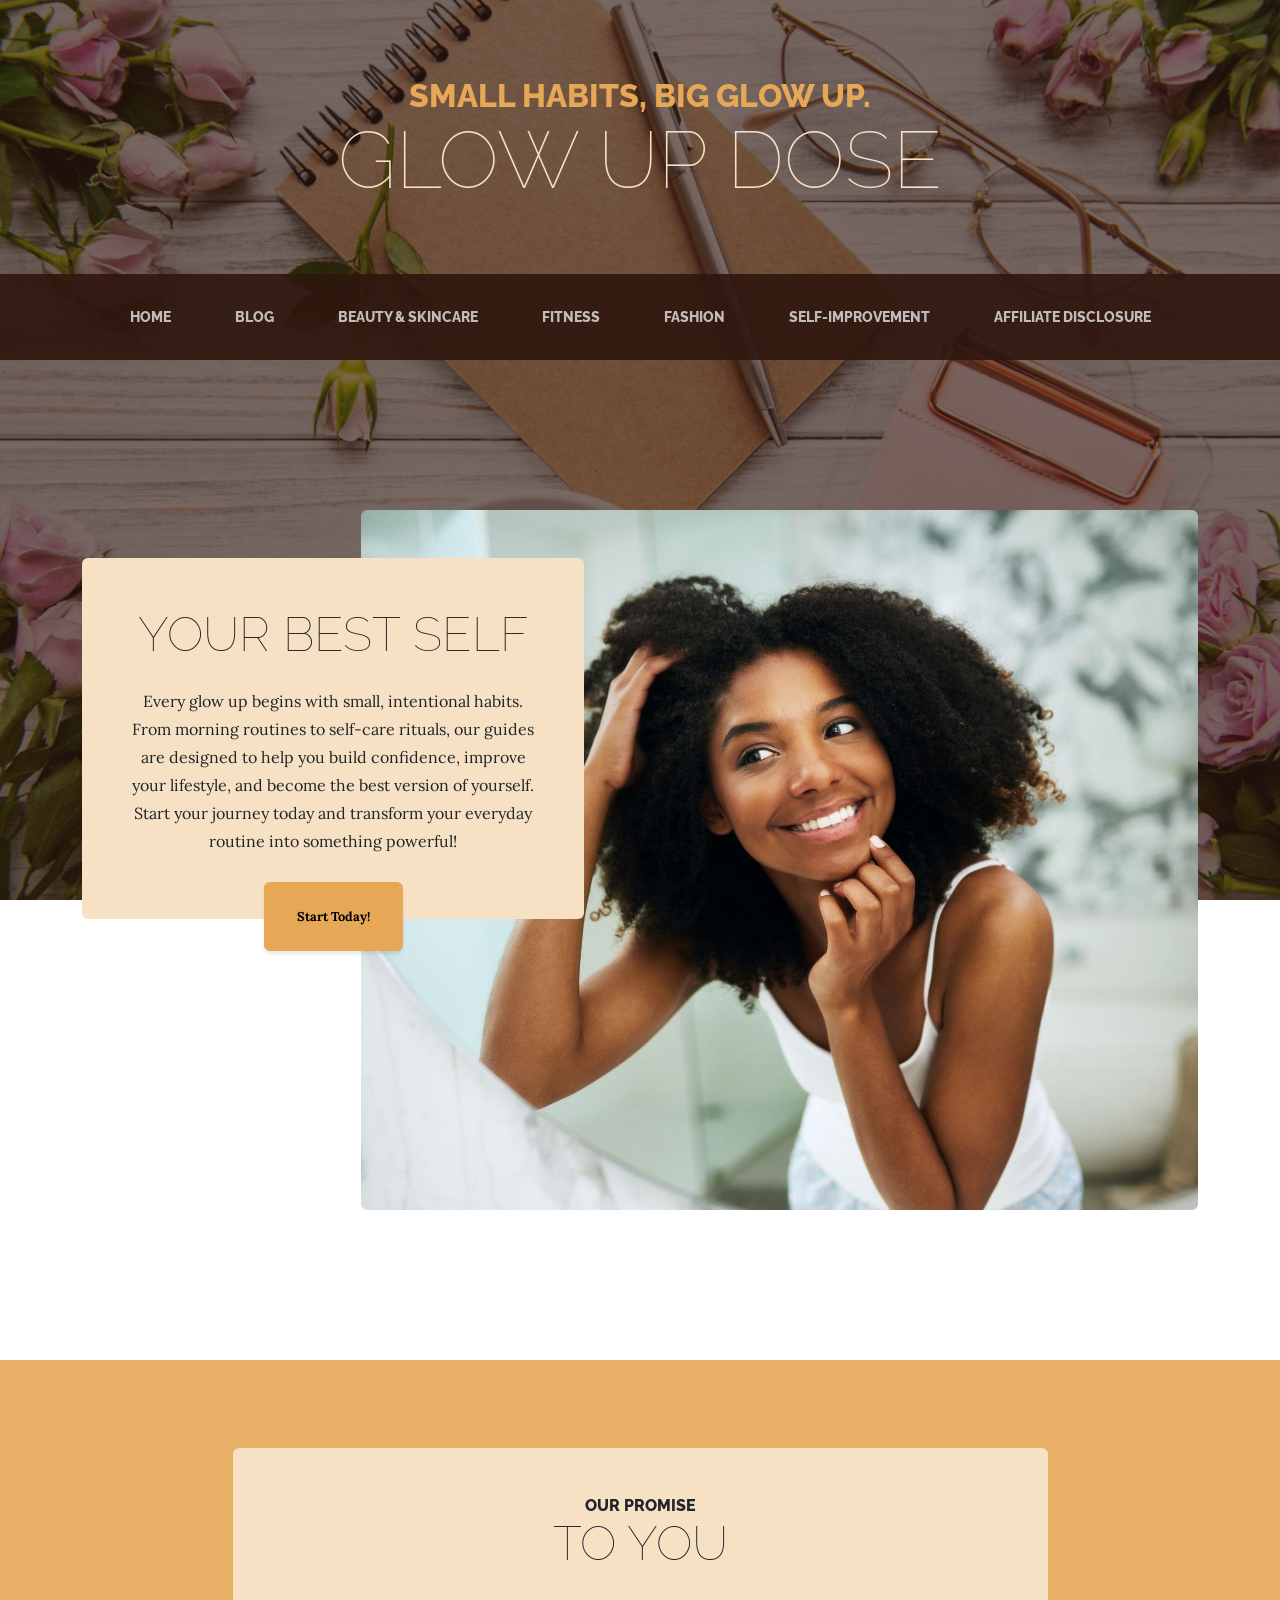
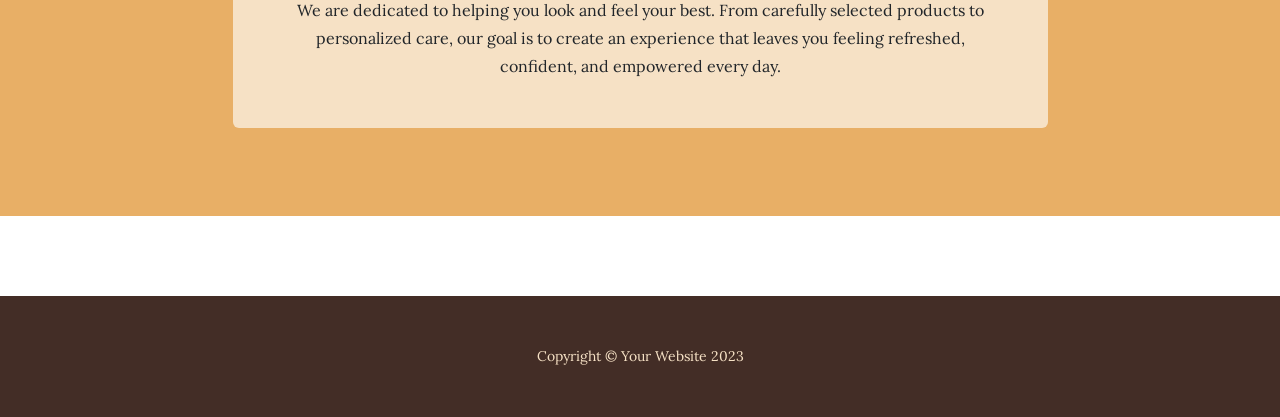
<file: index.html>
<!DOCTYPE html>
<html lang="en">
    <head>
        <meta charset="utf-8" />
        <meta name="viewport" content="width=device-width, initial-scale=1, shrink-to-fit=no" />
        <meta name="description" content="" />
        <meta name="author" content="" />
        <title>Glow up Dose</title>
        <link rel="icon" type="image/x-icon" href="assets/favicon.ico" />
        <!-- Google fonts-->
        <link href="https://fonts.googleapis.com/css?family=Raleway:100,100i,200,200i,300,300i,400,400i,500,500i,600,600i,700,700i,800,800i,900,900i" rel="stylesheet" />
        <link href="https://fonts.googleapis.com/css?family=Lora:400,400i,700,700i" rel="stylesheet" />
        <!-- Core theme CSS (includes Bootstrap)-->
        <link href="styles.css" rel="stylesheet" />
    </head>
    <body>
        <header>
            <h1 class="site-heading text-center text-faded d-none d-lg-block">
                <span class="site-heading-upper text-primary mb-3">Small Habits, Big Glow up.</span>
                <span class="site-heading-lower">Glow up Dose</span>
            </h1>
        </header>
        <!-- Navigation-->
        <nav class="navbar navbar-expand-lg navbar-dark py-lg-4" id="mainNav">
            <div class="container">
                <a class="navbar-brand text-uppercase fw-bold d-lg-none" href="index.html">Glow up Dose</a>
                <button class="navbar-toggler" type="button" data-bs-toggle="collapse" data-bs-target="#navbarSupportedContent" aria-controls="navbarSupportedContent" aria-expanded="false" aria-label="Toggle navigation"><span class="navbar-toggler-icon"></span></button>
                <div class="collapse navbar-collapse" id="navbarSupportedContent">
                    <ul class="navbar-nav mx-auto">
                        <li class="nav-item px-lg-4"><a class="nav-link text-uppercase" href="index.html">Home</a></li>
                        <li class="nav-item px-lg-4"><a class="nav-link text-uppercase" href="about.html">Blog</a></li>
                        <li class="nav-item px-lg-4"><a class="nav-link text-uppercase" href="beauty.html">Beauty & Skincare</a></li>
                        <li class="nav-item px-lg-4"><a class="nav-link text-uppercase" href="fitness.html">Fitness</a></li>
                        <li class="nav-item px-lg-4"><a class="nav-link text-uppercase" href="fashion.html">Fashion</a></li>
                        <li class="nav-item px-lg-4"><a class="nav-link text-uppercase" href="self.html">Self-Improvement</a></li>
                        <li class="nav-item px-lg-4"><a class="nav-link text-uppercase" href="affiliate.html">Affiliate Disclosure
                        </a></li>
                    </ul>
            </div>
        </nav>
        <section class="page-section clearfix">
            <div class="container">
                <div class="intro">
                    <img class="intro-img img-fluid mb-3 mb-lg-0 rounded" src="intro.jpg" alt="..." />
                    <div class="intro-text left-0 text-center bg-faded p-5 rounded">
                        <h2 class="section-heading mb-4">
                            <span class="section-heading-lower">Your Best Self</span>
                        </h2>
                        <p class="mb-3">Every glow up begins with small, intentional habits. From morning routines to self-care rituals, our guides are designed to help you build confidence, improve your lifestyle, and become the best version of yourself. Start your journey today and transform your everyday routine into something powerful!</p>
                        <div class="intro-button mx-auto"><a class="btn btn-primary btn-xl" href="#!">Start Today!</a></div>
                    </div>
                </div>
            </div>
        </section>
        <section class="page-section cta">
            <div class="container">
                <div class="row">
                    <div class="col-xl-9 mx-auto">
                        <div class="cta-inner bg-faded text-center rounded">
                            <h2 class="section-heading mb-4">
                                <span class="section-heading-upper">Our Promise</span>
                                <span class="section-heading-lower">To You</span>
                            </h2>
                            <p class="mb-0">We are dedicated to helping you look and feel your best. From carefully selected products to personalized care, our goal is to create an experience that leaves you feeling refreshed, confident, and empowered every day.</p>
                        </div>
                    </div>
                </div>
            </div>
        </section>
        <footer class="footer text-faded text-center py-5">
            <div class="container"><p class="m-0 small">Copyright &copy; Your Website 2023</p></div>
        </footer>
        <!-- Bootstrap core JS-->
        <script src="https://cdn.jsdelivr.net/npm/bootstrap@5.2.3/dist/js/bootstrap.bundle.min.js"></script>
        <!-- Core theme JS-->
        <script src="scripts.js"></script>
    </body>
</html>
</file>
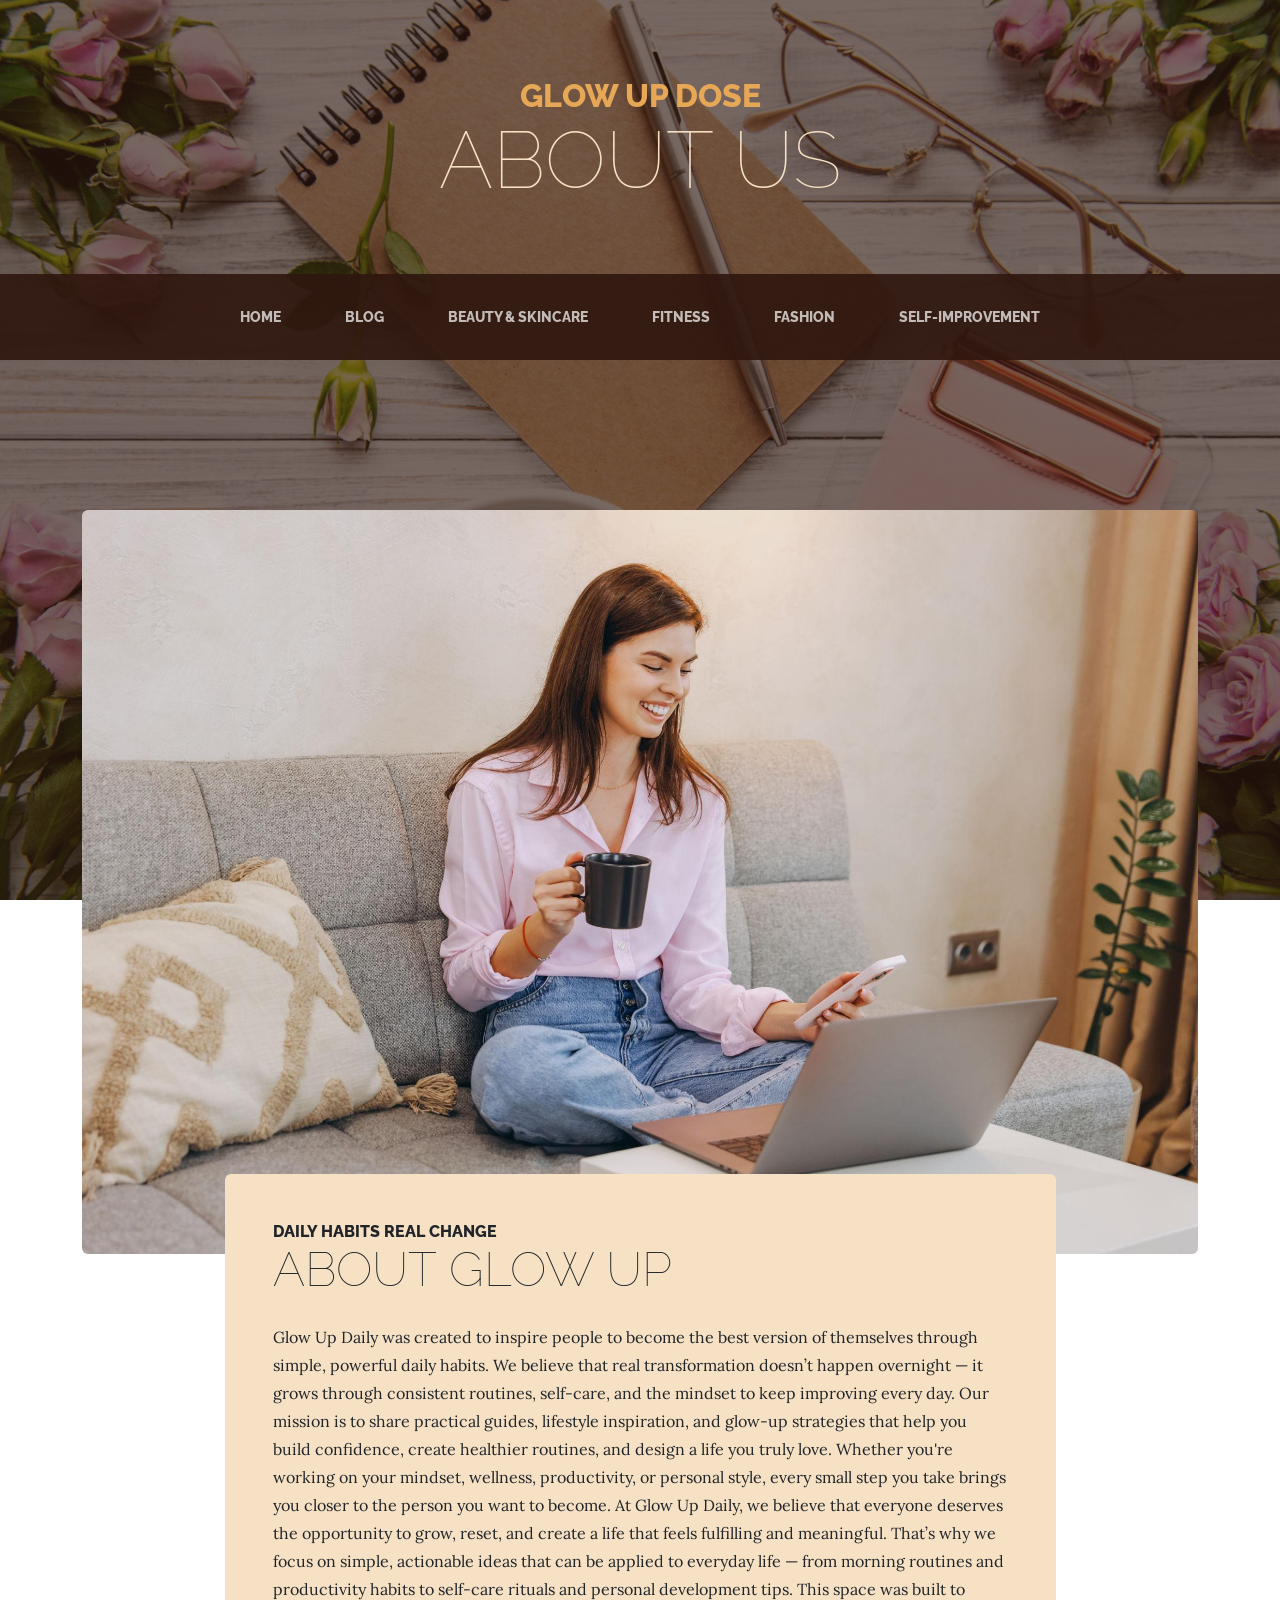
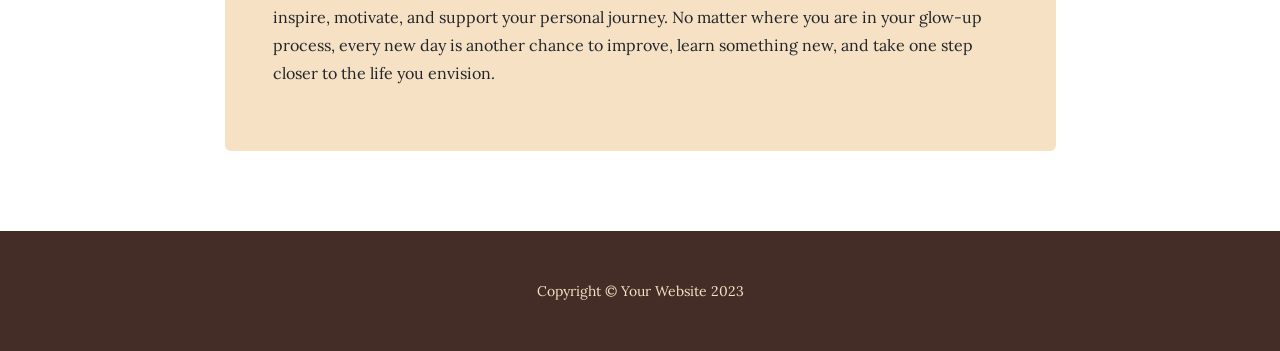
<file: about.html>
<!DOCTYPE html>
<html lang="en">
    <head>
        <meta charset="utf-8" />
        <meta name="viewport" content="width=device-width, initial-scale=1, shrink-to-fit=no" />
        <meta name="description" content="" />
        <meta name="author" content="" />
        <title>About Us</title>
        <link rel="icon" type="image/x-icon" href="assets/favicon.ico" />
        <!-- Google fonts-->
        <link href="https://fonts.googleapis.com/css?family=Raleway:100,100i,200,200i,300,300i,400,400i,500,500i,600,600i,700,700i,800,800i,900,900i" rel="stylesheet" />
        <link href="https://fonts.googleapis.com/css?family=Lora:400,400i,700,700i" rel="stylesheet" />
        <!-- Core theme CSS (includes Bootstrap)-->
        <link href="styles.css" rel="stylesheet" />
    </head>
    <body>
        <header>
            <h1 class="site-heading text-center text-faded d-none d-lg-block">
                <span class="site-heading-upper text-primary mb-3">Glow Up Dose</span>
                <span class="site-heading-lower">About Us</span>
            </h1>
        </header>
        <!-- Navigation-->
        <nav class="navbar navbar-expand-lg navbar-dark py-lg-4" id="mainNav">
            <div class="container">
                <a class="navbar-brand text-uppercase fw-bold d-lg-none" href="index.html">Start Bootstrap</a>
                <button class="navbar-toggler" type="button" data-bs-toggle="collapse" data-bs-target="#navbarSupportedContent" aria-controls="navbarSupportedContent" aria-expanded="false" aria-label="Toggle navigation"><span class="navbar-toggler-icon"></span></button>
                <div class="collapse navbar-collapse" id="navbarSupportedContent">
                    <ul class="navbar-nav mx-auto">
                        <li class="nav-item px-lg-4"><a class="nav-link text-uppercase" href="index.html">Home</a></li>
                        <li class="nav-item px-lg-4"><a class="nav-link text-uppercase" href="about.html">Blog</a></li>
                        <li class="nav-item px-lg-4"><a class="nav-link text-uppercase" href="beauty.html">Beauty & Skincare</a></li>
                        <li class="nav-item px-lg-4"><a class="nav-link text-uppercase" href="fitness.html">Fitness</a></li>
                        <li class="nav-item px-lg-4"><a class="nav-link text-uppercase" href="fashion.html">Fashion</a></li>
                        <li class="nav-item px-lg-4"><a class="nav-link text-uppercase" href="self.html">Self-Improvement</a></li>
                    </ul>
                </div>
            </div>
        </nav>
        <section class="page-section about-heading">
            <div class="container">
                <img class="img-fluid rounded about-heading-img mb-3 mb-lg-0" src="about.jpg" alt="..." />
                <div class="about-heading-content">
                    <div class="row">
                        <div class="col-xl-9 col-lg-10 mx-auto">
                            <div class="bg-faded rounded p-5">
                                <h2 class="section-heading mb-4">
                                    <span class="section-heading-upper">Daily Habits Real change </span>
                                    <span class="section-heading-lower">About Glow Up</span>
                                </h2>
                                <p>Glow Up Daily was created to inspire people to become the best version of themselves through simple, powerful daily habits. We believe that real transformation doesn’t happen overnight — it grows through consistent routines, self-care, and the mindset to keep improving every day.

                                    Our mission is to share practical guides, lifestyle inspiration, and glow-up strategies that help you build confidence, create healthier routines, and design a life you truly love. Whether you're working on your mindset, wellness, productivity, or personal style, every small step you take brings you closer to the person you want to become.

                                    At Glow Up Daily, we believe that everyone deserves the opportunity to grow, reset, and create a life that feels fulfilling and meaningful. That’s why we focus on simple, actionable ideas that can be applied to everyday life — from morning routines and productivity habits to self-care rituals and personal development tips.

                                    This space was built to inspire, motivate, and support your personal journey. No matter where you are in your glow-up process, every new day is another chance to improve, learn something new, and take one step closer to the life you envision.
                                </p>
                            </div>
                        </div>
                    </div>
                </div>
            </div>
        </section>
        <footer class="footer text-faded text-center py-5">
            <div class="container"><p class="m-0 small">Copyright &copy; Your Website 2023</p></div>
        </footer>
        <!-- Bootstrap core JS-->
        <script src="https://cdn.jsdelivr.net/npm/bootstrap@5.2.3/dist/js/bootstrap.bundle.min.js"></script>
        <!-- Core theme JS-->
        <script src="scripts.js"></script>
    </body>
</html>
</file>
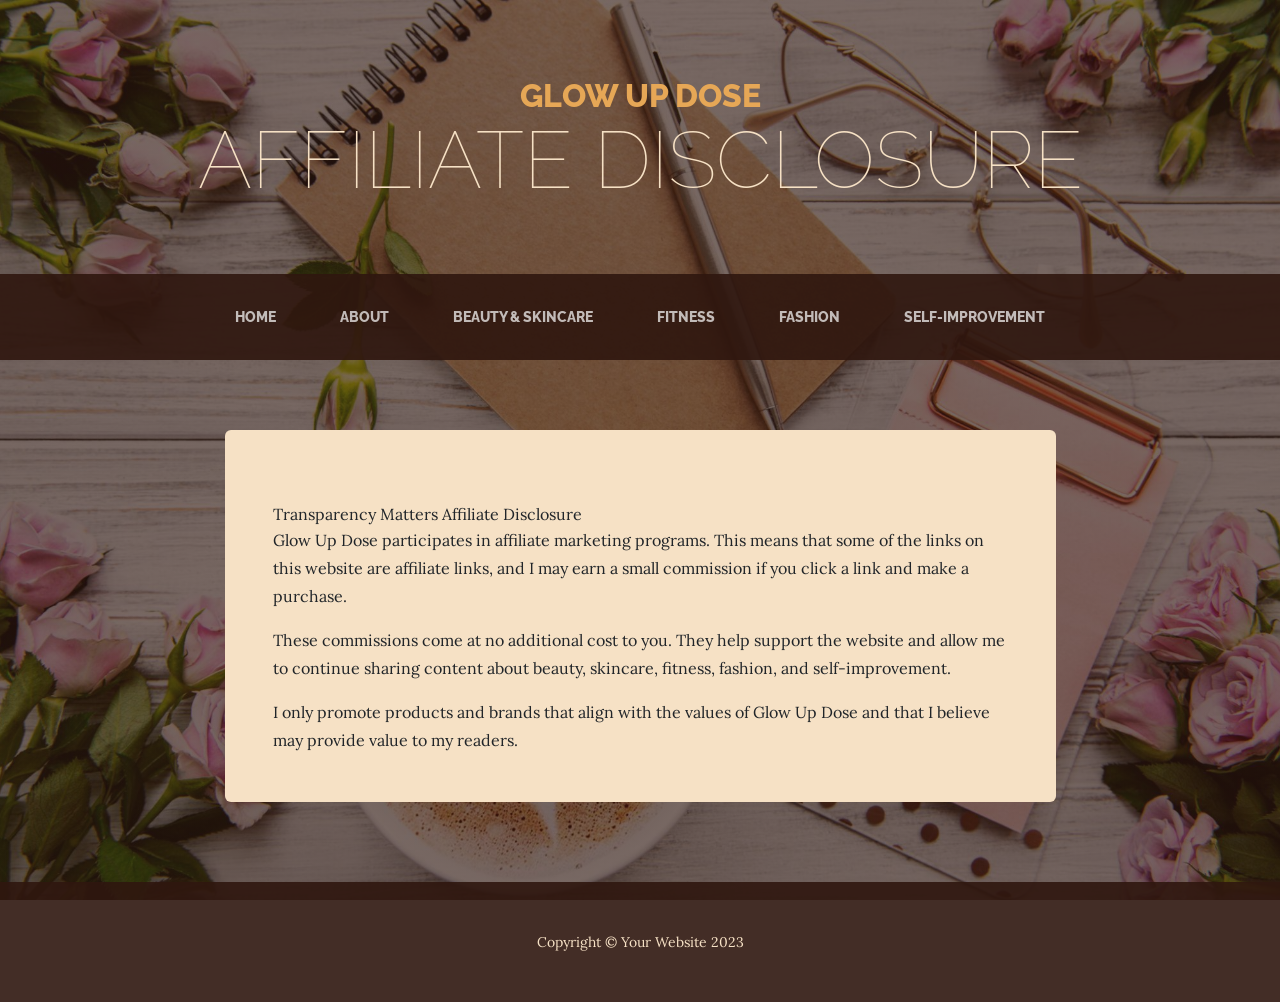
<file: affiliate.html>
<!DOCTYPE html>
<html lang="en">
    <head>
        <meta charset="utf-8" />
        <meta name="viewport" content="width=device-width, initial-scale=1, shrink-to-fit=no" />
        <meta name="description" content="" />
        <meta name="author" content="" />
        <title>Affiliate Disclosure</title>
        <link rel="icon" type="image/x-icon" href="assets/favicon.ico" />
        <!-- Google fonts-->
        <link href="https://fonts.googleapis.com/css?family=Raleway:100,100i,200,200i,300,300i,400,400i,500,500i,600,600i,700,700i,800,800i,900,900i" rel="stylesheet" />
        <link href="https://fonts.googleapis.com/css?family=Lora:400,400i,700,700i" rel="stylesheet" />
        <!-- Core theme CSS (includes Bootstrap)-->
        <link href="styles.css" rel="stylesheet" />
    </head>
    <body>
        <header>
            <h1 class="site-heading text-center text-faded d-none d-lg-block">
                <span class="site-heading-upper text-primary mb-3">Glow Up Dose</span>
                <span class="site-heading-lower">Affiliate Disclosure</span>
            </h1>
        </header>
        <!-- Navigation-->
        <nav class="navbar navbar-expand-lg navbar-dark py-lg-4" id="mainNav">
            <div class="container">
                <a class="navbar-brand text-uppercase fw-bold d-lg-none" href="index.html">Glow Up Dose</a>
                <button class="navbar-toggler" type="button" data-bs-toggle="collapse" data-bs-target="#navbarSupportedContent" aria-controls="navbarSupportedContent" aria-expanded="false" aria-label="Toggle navigation"><span class="navbar-toggler-icon"></span></button>
                <div class="collapse navbar-collapse" id="navbarSupportedContent">
                    <ul class="navbar-nav mx-auto">
                        <li class="nav-item px-lg-4"><a class="nav-link text-uppercase" href="index.html">Home</a></li>
                        <li class="nav-item px-lg-4"><a class="nav-link text-uppercase" href="about.html">About</a></li>
                        <li class="nav-item px-lg-4"><a class="nav-link text-uppercase" href="beauty.html">Beauty & Skincare</a></li>
                        <li class="nav-item px-lg-4"><a class="nav-link text-uppercase" href="fitness.html">Fitness</a></li>
                        <li class="nav-item px-lg-4"><a class="nav-link text-uppercase" href="fashion.html">Fashion</a></li>
                        <li class="nav-item px-lg-4"><a class="nav-link text-uppercase" href="self.html">Self-Improvement</a></li>
                    </ul>
                </div>
            </div>
        </nav>
        <section class="page-section about-heading">
            <div class="container">
                <div class="about-heading-content">
                    <div class="row">
                        <div class="col-xl-9 col-lg-10 mx-auto">
                            <div class="bg-faded rounded p-5">
                                <h2 class="section-heading mb-4"></h2>
                                <span class="section-heading-upper">Transparency Matters</span>
                                <span class="section-heading-lower">Affiliate Disclosure</span>
                                <p>Glow Up Dose participates in affiliate marketing programs. This means that some of the links on this website are affiliate links, and I may earn a small commission if you click a link and make a purchase.</p>
                                <p>These commissions come at no additional cost to you. They help support the website and allow me to continue sharing content about beauty, skincare, fitness, fashion, and self-improvement.</p>
                                <p class="mb-0">I only promote products and brands that align with the values of Glow Up Dose and that I believe may provide value to my readers.</p>
                            </div>
                        </div>
                    </div>
                </div>
            </div>
        </section>
        <footer class="footer text-faded text-center py-5">
            <div class="container"><p class="m-0 small">Copyright &copy; Your Website 2023</p></div>
        </footer>
        <!-- Bootstrap core JS-->
        <script src="https://cdn.jsdelivr.net/npm/bootstrap@5.2.3/dist/js/bootstrap.bundle.min.js"></script>
        <!-- Core theme JS-->
        <script src="scripts.js"></script>
    </body>
</html>
</file>
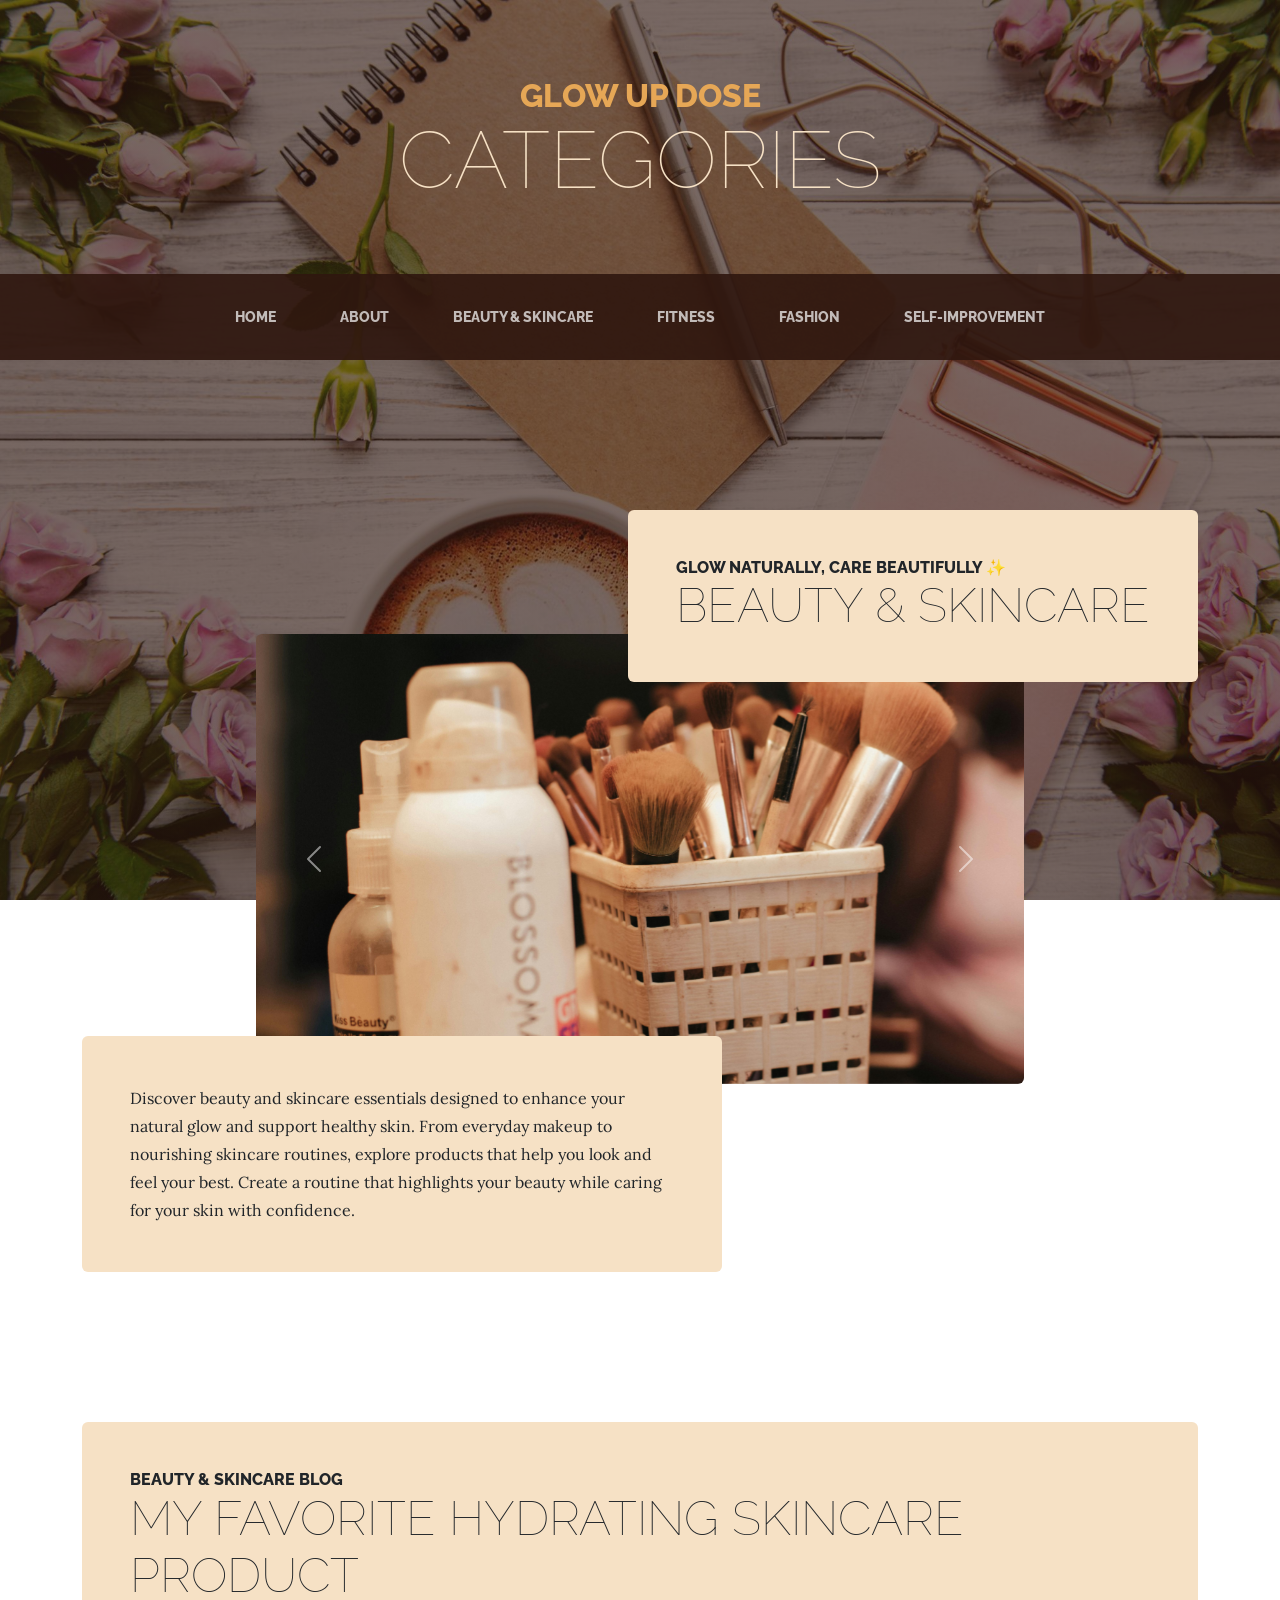
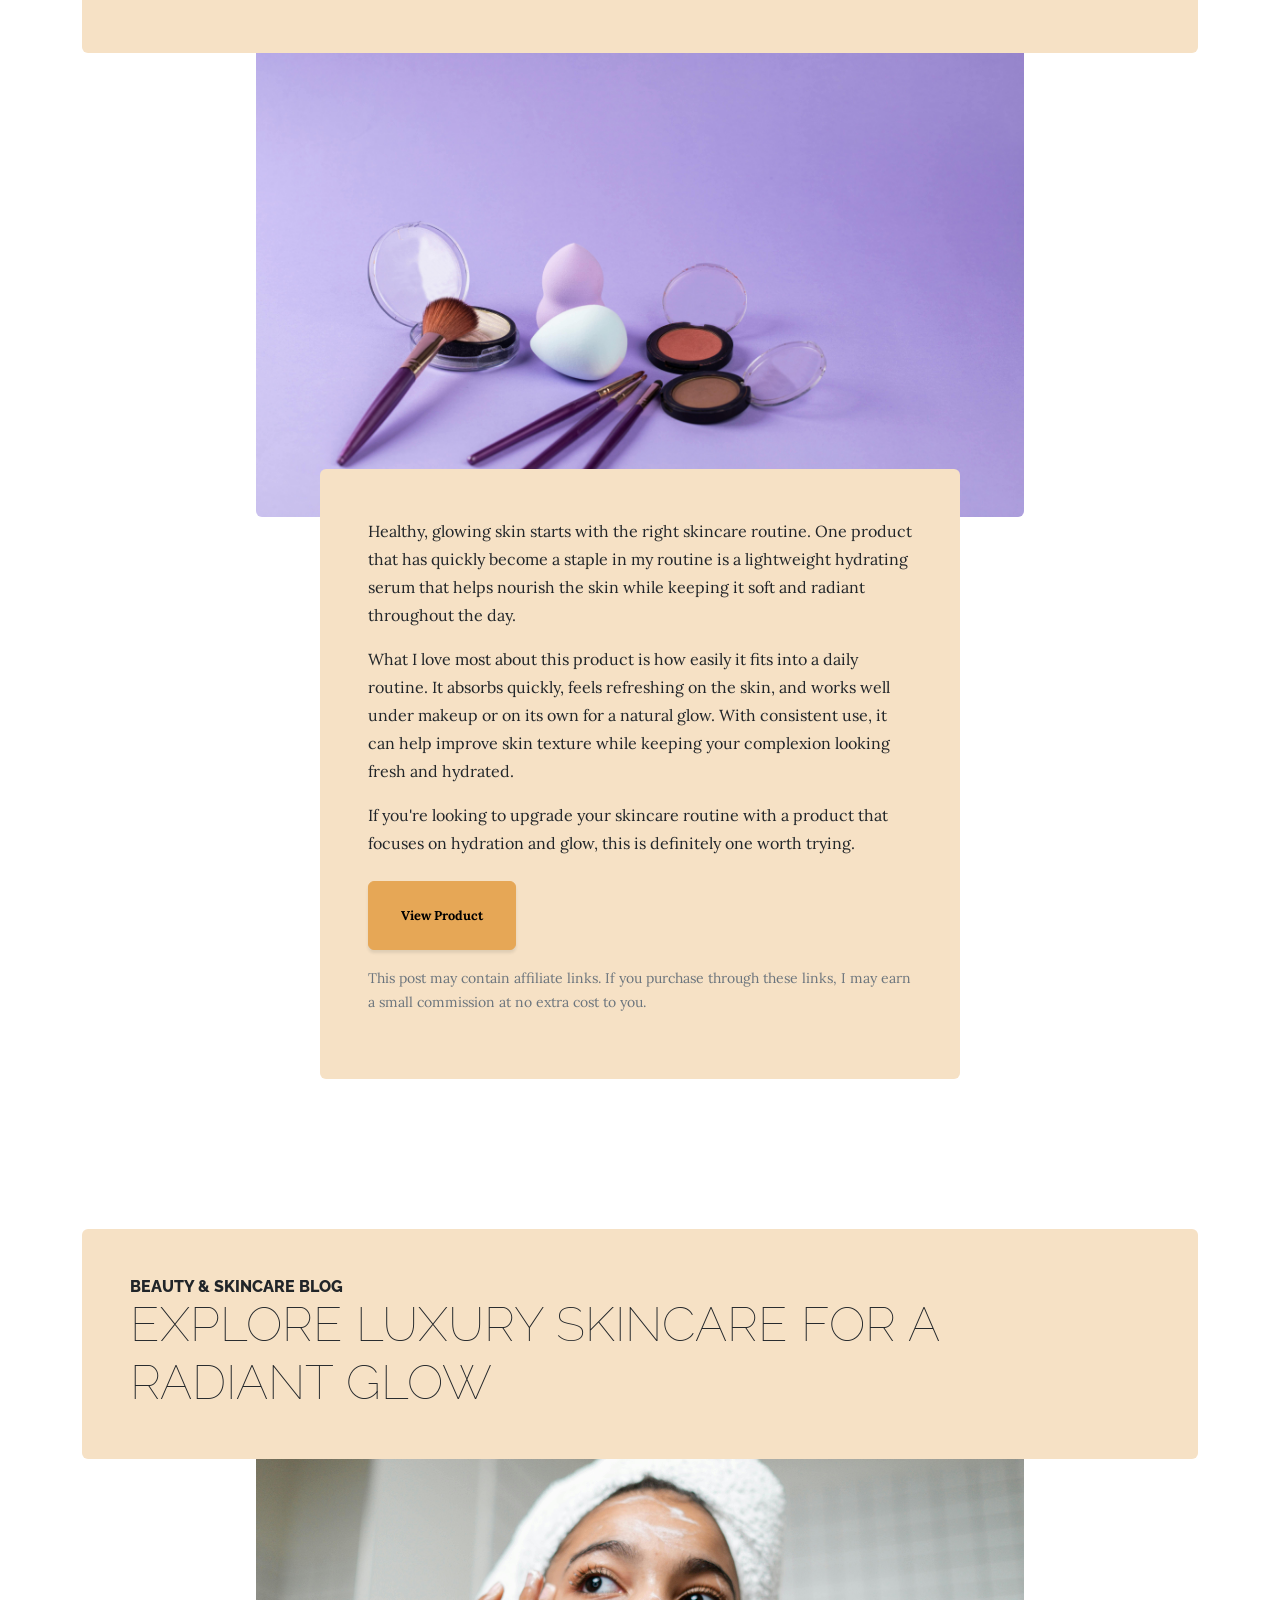
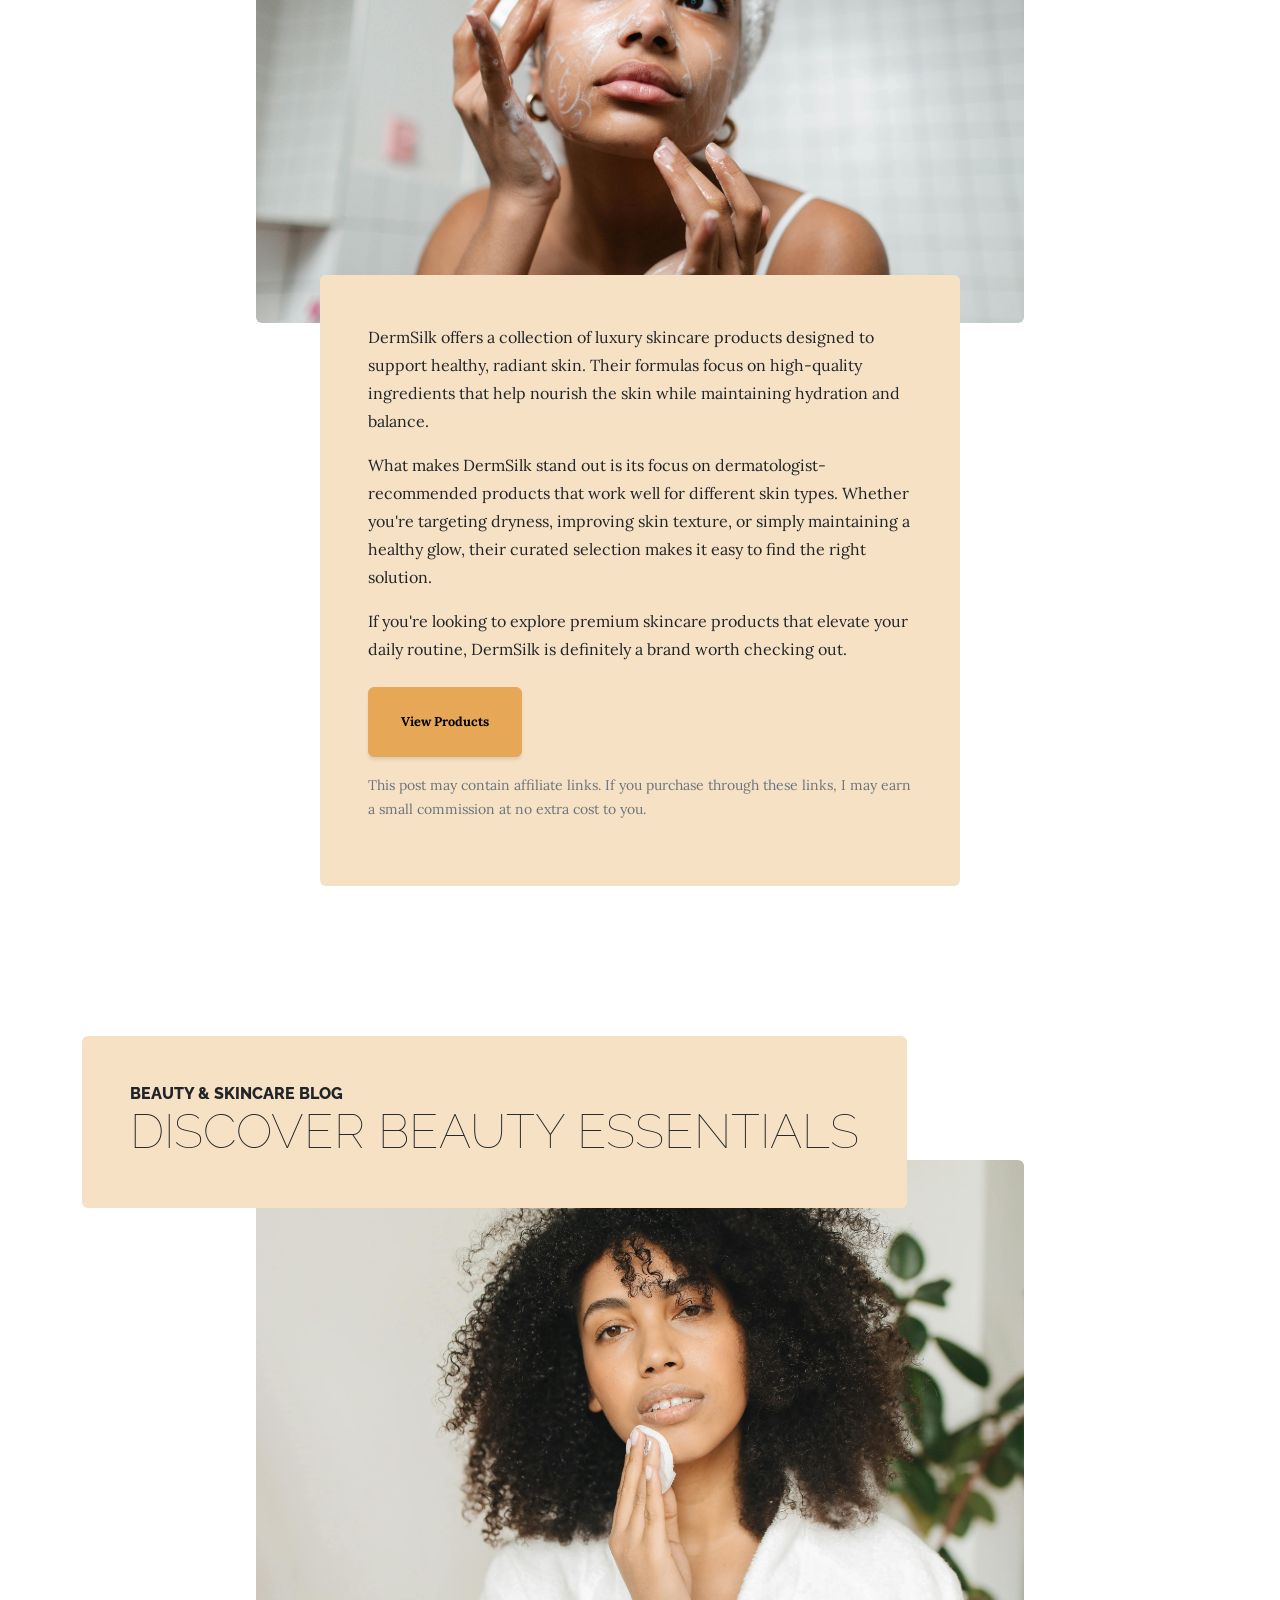
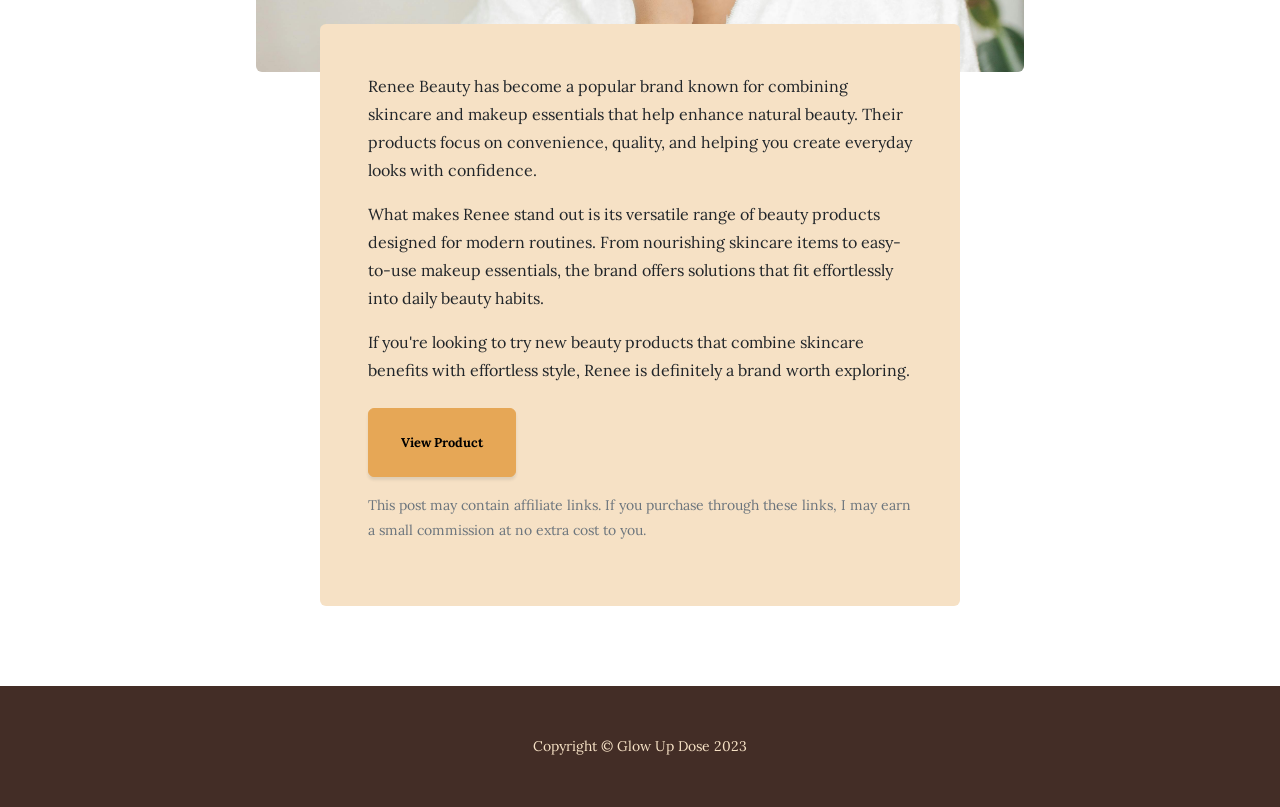
<file: beauty.html>
<!DOCTYPE html>
<html lang="en">
<head>
<meta charset="utf-8" />
<meta name="viewport" content="width=device-width, initial-scale=1, shrink-to-fit=no" />
<meta name="description" content="" />
<meta name="author" content="" />
<title>Categories</title>

<link rel="icon" type="image/x-icon" href="assets/favicon.ico" />

<!-- Google fonts -->
<link href="https://fonts.googleapis.com/css?family=Raleway:100,100i,200,200i,300,300i,400,400i,500,500i,600,600i,700,700i,800,800i,900,900i" rel="stylesheet" />
<link href="https://fonts.googleapis.com/css?family=Lora:400,400i,700,700i" rel="stylesheet" />

<!-- Bootstrap -->
<link href="https://cdn.jsdelivr.net/npm/bootstrap@5.3.2/dist/css/bootstrap.min.css" rel="stylesheet">

<link href="styles.css" rel="stylesheet" />
</head>

<body>
<header>
    <h1 class="site-heading text-center text-faded d-none d-lg-block">
    <span class="site-heading-upper text-primary mb-3">Glow Up Dose</span>
    <span class="site-heading-lower">Categories</span>
    </h1>
</header>

<!-- Navigation -->
<nav class="navbar navbar-expand-lg navbar-dark py-lg-4" id="mainNav">
    <div class="container">
        <a class="navbar-brand text-uppercase fw-bold d-lg-none" href="index.html">Glow Up Dose</a>
        <button class="navbar-toggler" type="button" data-bs-toggle="collapse"
        data-bs-target="#navbarSupportedContent">
        <span class="navbar-toggler-icon"></span>
        </button>
        <div class="collapse navbar-collapse" id="navbarSupportedContent">
            <ul class="navbar-nav mx-auto">
                <li class="nav-item px-lg-4"><a class="nav-link text-uppercase" href="index.html">Home</a></li>
                <li class="nav-item px-lg-4"><a class="nav-link text-uppercase" href="about.html">About</a></li>
                <li class="nav-item px-lg-4"><a class="nav-link text-uppercase" href="beauty.html">Beauty & Skincare</a></li>
                <li class="nav-item px-lg-4"><a class="nav-link text-uppercase" href="fitness.html">Fitness</a></li>
                <li class="nav-item px-lg-4"><a class="nav-link text-uppercase" href="fashion.html">Fashion</a></li>
                <li class="nav-item px-lg-4"><a class="nav-link text-uppercase" href="self.html">Self-Improvement</a></li>
            </ul>
        </div>
    </div>
</nav>

<!-- Beauty & Skincare Section -->
<section class="page-section">
    <div class="container">
        <div class="product-item">
            <div class="product-item-title d-flex">
                <div class="bg-faded p-5 d-flex ms-auto rounded">
                    <h2 class="section-heading mb-0">
                    <span class="section-heading-upper">Glow Naturally, Care Beautifully ✨</span>
                    <span class="section-heading-lower">Beauty & Skincare</span>
                    </h2>
                </div>
            </div>
<!-- Carousel -->
    <div id="beautyCarousel"
class="carousel slide product-item-img mx-auto mb-3 mb-lg-0"
data-bs-ride="carousel">

<!-- Indicators -->
<div class="carousel-indicators">

<button type="button"
data-bs-target="#beautyCarousel"
data-bs-slide-to="0"
class="active"></button>

<button type="button"
data-bs-target="#beautyCarousel"
data-bs-slide-to="1"></button>

<button type="button"
data-bs-target="#beautyCarousel"
data-bs-slide-to="2"></button>

</div>

<!-- Images -->
<div class="carousel-inner rounded">

<div class="carousel-item active">
<img src="products-01.jpg"
class="d-block w-100 img-fluid"
alt="Beauty Image">
</div>

<div class="carousel-item">
<img src="products-04.jpg"
class="d-block w-100 img-fluid"
alt="Beauty Image">
</div>

<div class="carousel-item">
<img src="products-02.jpg"
class="d-block w-100 img-fluid"
alt="Beauty Image">
</div>

<div class="carousel-item">
<img src="products-05.jpg"
class="d-block w-100 img-fluid"
alt="Beauty Image">
</div>

</div>

<!-- Controls -->
<button class="carousel-control-prev"
type="button"
data-bs-target="#beautyCarousel"
data-bs-slide="prev">

<span class="carousel-control-prev-icon"></span>

</button>

<button class="carousel-control-next"
type="button"
data-bs-target="#beautyCarousel"
data-bs-slide="next">

<span class="carousel-control-next-icon"></span>

</button>

</div>

<!-- Description -->
<div class="product-item-description d-flex me-auto">

<div class="bg-faded p-5 rounded">

<p class="mb-0 dynamic-text beauty-text">

Discover beauty and skincare essentials designed to enhance your natural glow and support healthy skin.
From everyday makeup to nourishing skincare routines, explore products that help you look and feel your best.
Create a routine that highlights your beauty while caring for your skin with confidence.

</p>

</div>
</div>

</div>
</div>

</section>
<!-- Featured Beauty Blog Post 1-->
<section class="page-section">
    <div class="container">
        <div class="product-item">
            <div class="product-item-title d-flex">
<div class="bg-faded p-5 d-flex me-auto rounded">

<h2 class="section-heading mb-0">

<span class="section-heading-upper">
Beauty & Skincare Blog
</span>

<span class="section-heading-lower">
My Favorite Hydrating Skincare Product
</span>

</h2>

</div>
</div>

<img class="product-item-img mx-auto d-flex rounded img-fluid mb-3 mb-lg-0"
src="beauty-blog.jpg"
alt="Featured skincare product">

<div class="product-item-description d-flex mx-auto">

<div class="bg-faded p-5 rounded">

<p class="mb-3">

Healthy, glowing skin starts with the right skincare routine. One product that has quickly become a staple in my routine is a lightweight hydrating serum that helps nourish the skin while keeping it soft and radiant throughout the day.

</p>

<p class="mb-3">

What I love most about this product is how easily it fits into a daily routine. It absorbs quickly, feels refreshing on the skin, and works well under makeup or on its own for a natural glow. With consistent use, it can help improve skin texture while keeping your complexion looking fresh and hydrated.

</p>

<p class="mb-4">

If you're looking to upgrade your skincare routine with a product that focuses on hydration and glow, this is definitely one worth trying.

</p>

<a class="btn btn-primary btn-xl" href="https://mavely.app.link/KBLqyGGAT1b" target="_blank"> View Product </a>
<p class="small text-muted mt-3">
This post may contain affiliate links. If you purchase through these links, I may earn a small commission at no extra cost to you.
</p>

</div>

</div>

</div>

</div>
</section>

<!-- Featured Beauty Blog Post 2-->
<section class="page-section">
    <div class="container">
        <div class="product-item">
            <div class="product-item-title d-flex">
<div class="bg-faded p-5 d-flex me-auto rounded">

<h2 class="section-heading mb-0">

<span class="section-heading-upper">
Beauty & Skincare Blog
</span>

<span class="section-heading-lower">
Explore Luxury Skincare for a Radiant Glow
</span>

</h2>

</div>
</div>

<img class="product-item-img mx-auto d-flex rounded img-fluid mb-3 mb-lg-0"
src="beauty-blog-01.jpg"
alt="Featured skincare product">

<div class="product-item-description d-flex mx-auto">

<div class="bg-faded p-5 rounded">

<p class="mb-3">
DermSilk offers a collection of luxury skincare products designed to support healthy, radiant skin. Their formulas focus on high-quality ingredients that help nourish the skin while maintaining hydration and balance.
</p>

<p class="mb-3">
What makes DermSilk stand out is its focus on dermatologist-recommended products that work well for different skin types. Whether you're targeting dryness, improving skin texture, or simply maintaining a healthy glow, their curated selection makes it easy to find the right solution.
</p>
<p class="mb-4">
If you're looking to explore premium skincare products that elevate your daily routine, DermSilk is definitely a brand worth checking out.
</p>
<a class="btn btn-primary btn-xl" href="https://mavely.app.link/ytFndQLZT1b" target="_blank"> View Products</a>
<p class="small text-muted mt-3">
This post may contain affiliate links. If you purchase through these links, I may earn a small commission at no extra cost to you.
</p>

</div>

</div>

</div>

</div>
</section>

<!-- Featured Beauty Blog Post 3-->
<section class="page-section">
    <div class="container">
        <div class="product-item">
            <div class="product-item-title d-flex">
<div class="bg-faded p-5 d-flex me-auto rounded">

<h2 class="section-heading mb-0">

<span class="section-heading-upper">
Beauty & Skincare Blog
</span>

<span class="section-heading-lower">
Discover Beauty Essentials
</span>

</h2>

</div>
</div>

<img class="product-item-img mx-auto d-flex rounded img-fluid mb-3 mb-lg-0"
src="beauty-blog-02.jpg"
alt="Featured skincare product">

<div class="product-item-description d-flex mx-auto">

<div class="bg-faded p-5 rounded">

<p class="mb-3">
Renee Beauty has become a popular brand known for combining skincare and makeup essentials that help enhance natural beauty. Their products focus on convenience, quality, and helping you create everyday looks with confidence.
</p>

<p class="mb-3">
What makes Renee stand out is its versatile range of beauty products designed for modern routines. From nourishing skincare items to easy-to-use makeup essentials, the brand offers solutions that fit effortlessly into daily beauty habits.
</p>

<p class="mb-4">
If you're looking to try new beauty products that combine skincare benefits with effortless style, Renee is definitely a brand worth exploring.
</p>


<a class="btn btn-primary btn-xl" href="https://mavely.app.link/DMDORRHZT1b" target="_blank"> View Product </a>
<p class="small text-muted mt-3">
This post may contain affiliate links. If you purchase through these links, I may earn a small commission at no extra cost to you.
</p>

</div>

</div>

</div>

</div>
</section>


<!-- Footer -->
<footer class="footer text-faded text-center py-5">

<div class="container">
<p class="m-0 small">Copyright &copy; Glow Up Dose 2023</p>
</div>

</footer>

<!-- Bootstrap JS -->
<script src="https://cdn.jsdelivr.net/npm/bootstrap@5.2.3/dist/js/bootstrap.bundle.min.js"></script>

<script src="scripts.js"></script>

</body>
</html>
</file>
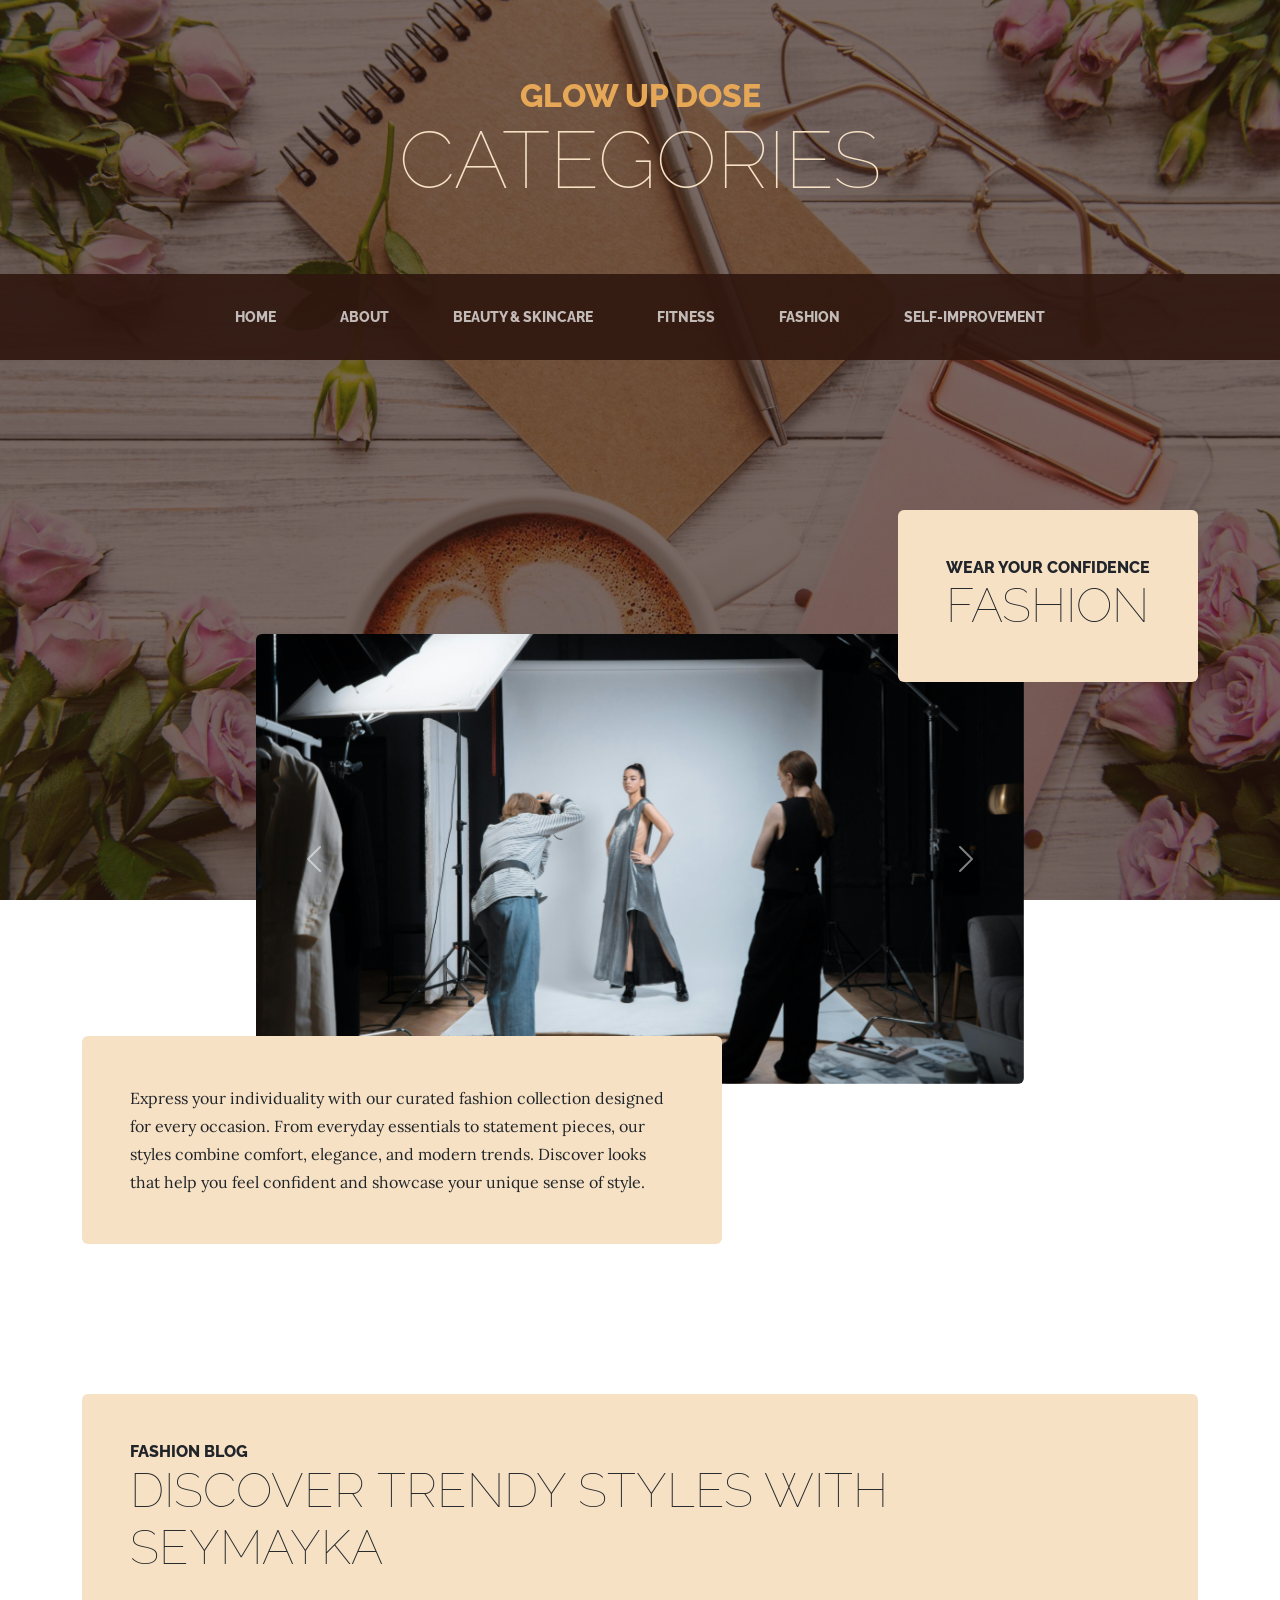
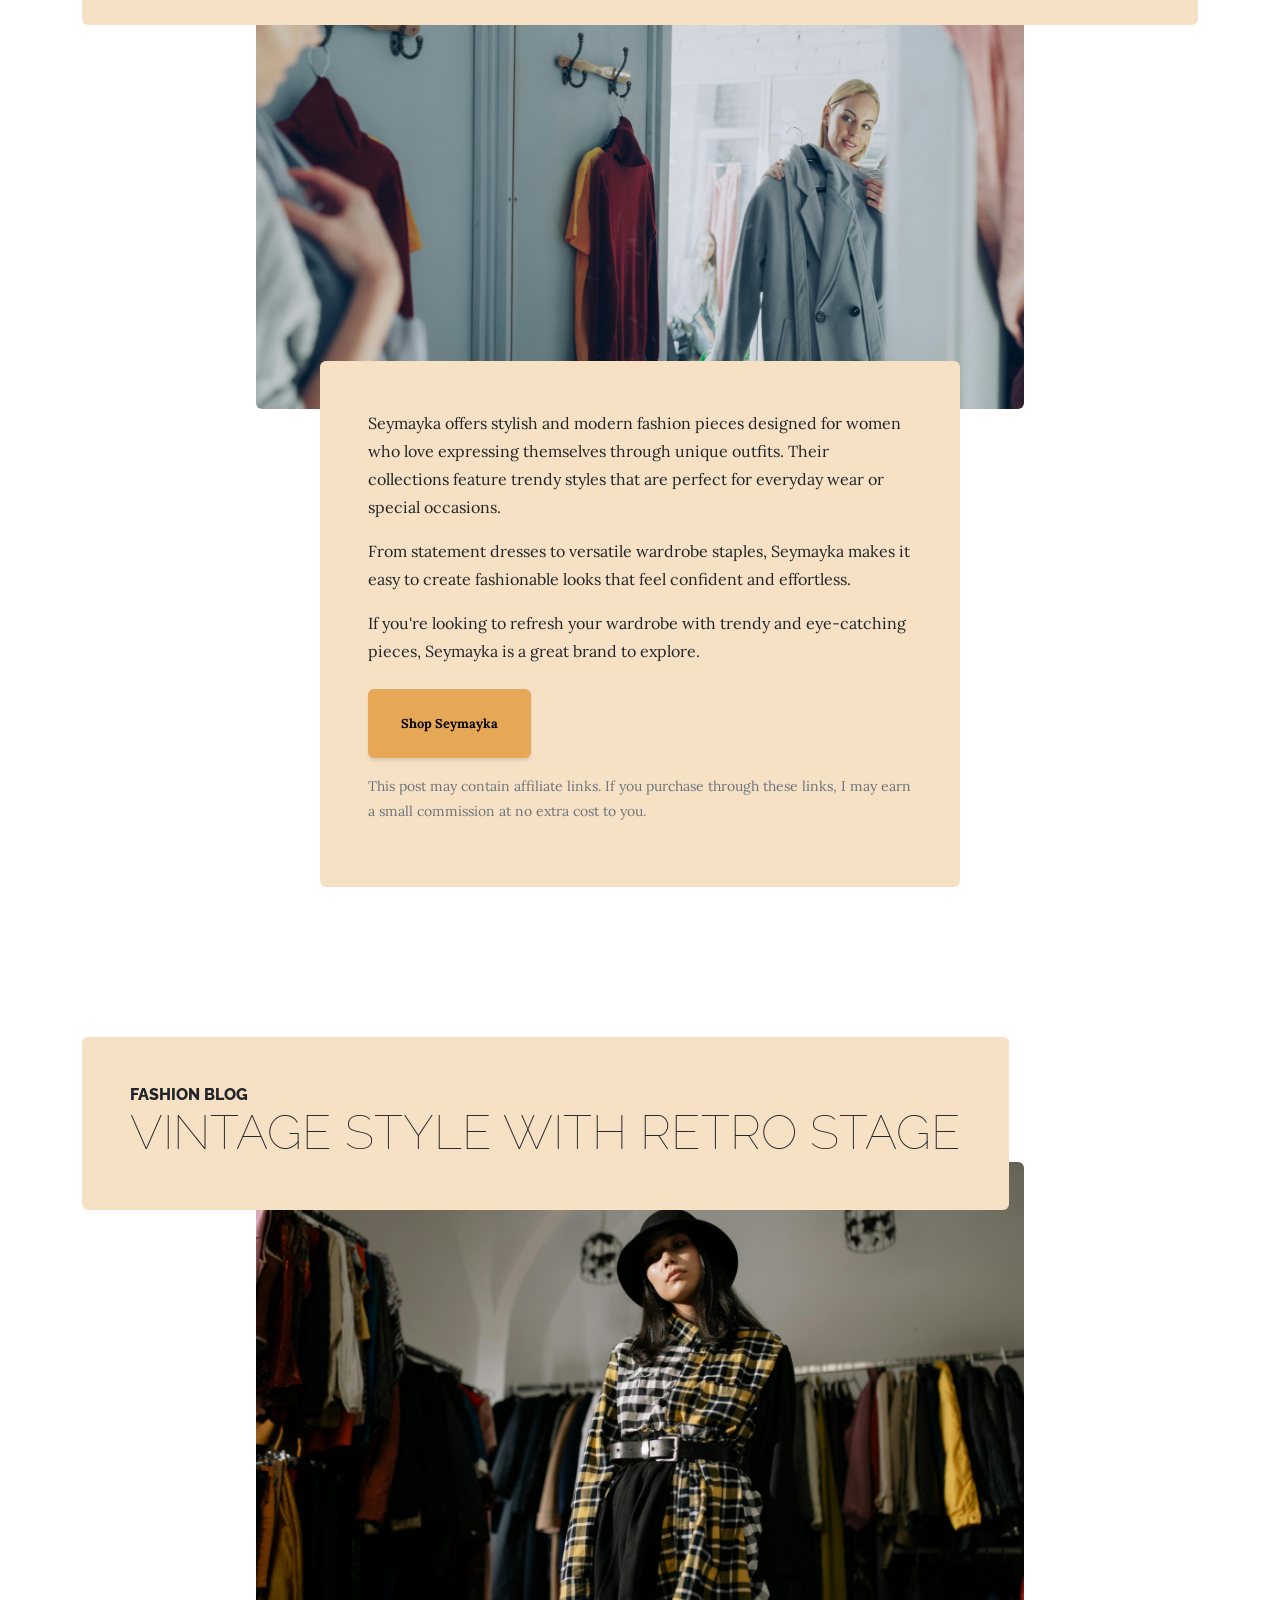
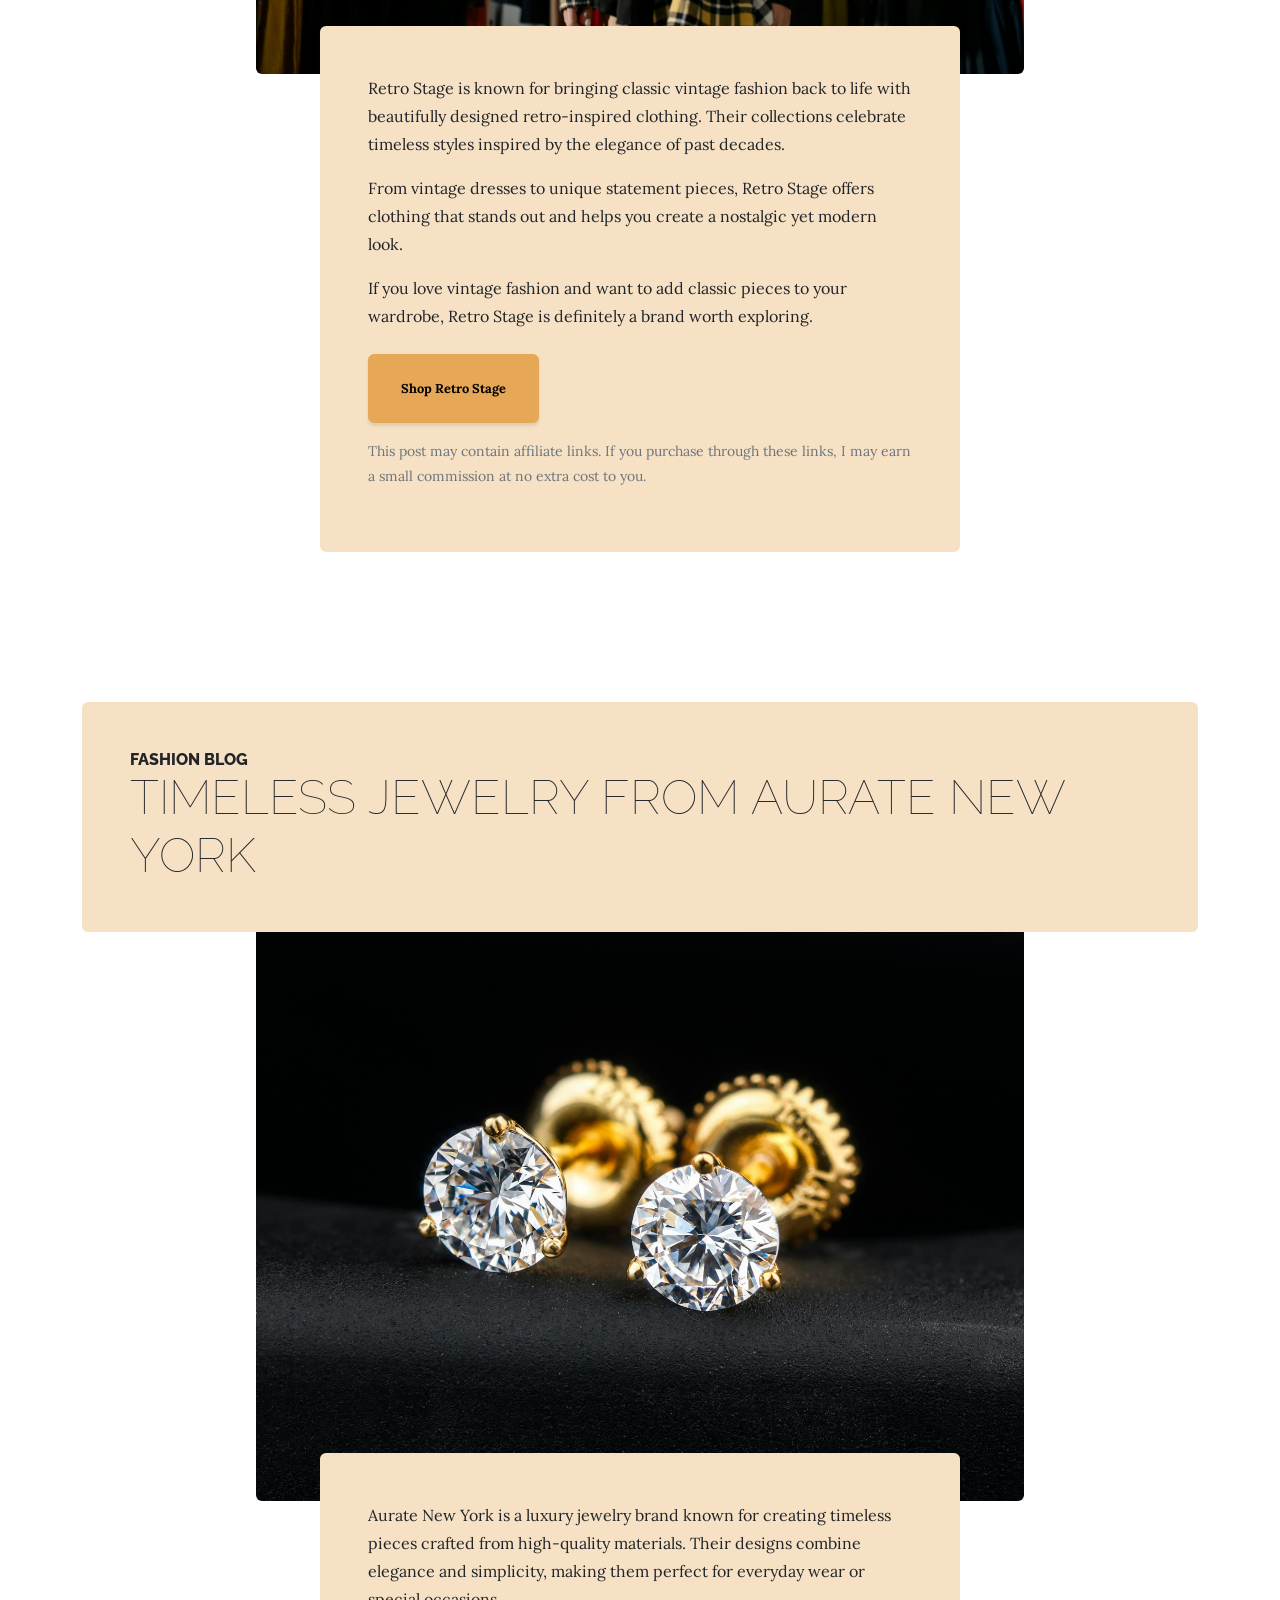
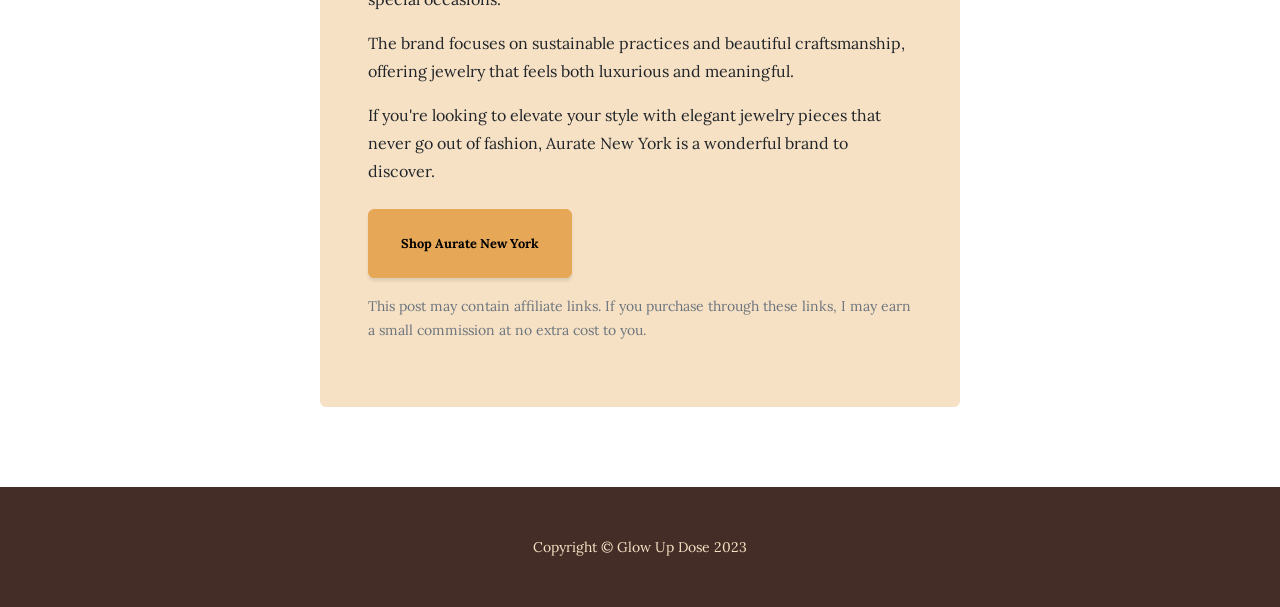
<file: fashion.html>
<!DOCTYPE html>
<html lang="en">
<head>
<meta charset="utf-8" />
<meta name="viewport" content="width=device-width, initial-scale=1, shrink-to-fit=no" />
<meta name="description" content="" />
<meta name="author" content="" />
<title>Categories</title>

<link rel="icon" type="image/x-icon" href="assets/favicon.ico" />

<!-- Google fonts -->
<link href="https://fonts.googleapis.com/css?family=Raleway:100,100i,200,200i,300,300i,400,400i,500,500i,600,600i,700,700i,800,800i,900,900i" rel="stylesheet" />
<link href="https://fonts.googleapis.com/css?family=Lora:400,400i,700,700i" rel="stylesheet" />

<!-- Bootstrap -->
<link href="https://cdn.jsdelivr.net/npm/bootstrap@5.3.2/dist/css/bootstrap.min.css" rel="stylesheet">

<link href="styles.css" rel="stylesheet" />
</head>

<body>

<header>
<h1 class="site-heading text-center text-faded d-none d-lg-block">
<span class="site-heading-upper text-primary mb-3">Glow Up Dose</span>
<span class="site-heading-lower">Categories</span>
</h1>
</header>

<!-- Navigation -->
<nav class="navbar navbar-expand-lg navbar-dark py-lg-4" id="mainNav">
<div class="container">

<a class="navbar-brand text-uppercase fw-bold d-lg-none" href="index.html">Glow Up Dose</a>

<button class="navbar-toggler" type="button" data-bs-toggle="collapse"
data-bs-target="#navbarSupportedContent">
<span class="navbar-toggler-icon"></span>
</button>

<div class="collapse navbar-collapse" id="navbarSupportedContent">
<ul class="navbar-nav mx-auto">

<li class="nav-item px-lg-4">
<a class="nav-link text-uppercase" href="index.html">Home</a>
</li>

<li class="nav-item px-lg-4">
<a class="nav-link text-uppercase" href="about.html">About</a>
</li>

<li class="nav-item px-lg-4">
<a class="nav-link text-uppercase" href="beauty.html">Beauty & Skincare</a>
</li>

<li class="nav-item px-lg-4">
<a class="nav-link text-uppercase" href="fitness.html">Fitness</a>
</li>

<li class="nav-item px-lg-4">
<a class="nav-link text-uppercase" href="fashion.html">Fashion</a>
</li>

<li class="nav-item px-lg-4">
<a class="nav-link text-uppercase" href="self.html">Self-Improvement</a>
</li>

</ul>
</div>
</div>
</nav>

<section class="page-section">
        <div class="container">
            <div class="product-item">

                <div class="product-item-title d-flex">
                    <div class="bg-faded p-5 d-flex ms-auto rounded">
                        <h2 class="section-heading mb-0">
                            <span class="section-heading-upper">Wear Your Confidence</span>
                            <span class="section-heading-lower">Fashion</span>
                        </h2>
                    </div>
                </div>

                <!-- Bootstrap Carousel -->
                <div id="productCarousel3" class="carousel slide product-item-img mx-auto mb-3 mb-lg-0" data-bs-ride="carousel">

                    <!-- Indicators -->
                    <div class="carousel-indicators">
                        <button type="button" data-bs-target="#productCarousel3" data-bs-slide-to="0" class="active"></button>
                        <button type="button" data-bs-target="#productCarousel3" data-bs-slide-to="1"></button>
                        <button type="button" data-bs-target="#productCarousel3" data-bs-slide-to="2"></button>
                    </div>

                    <!-- Images -->
                    <div class="carousel-inner rounded">
                        <div class="carousel-item active">
                            <img src="products-11.jpg" class="d-block w-100 img-fluid" alt="Makeup 1">
                        </div>

                        <div class="carousel-item">
                            <img src="products-10.jpg" class="d-block w-100 img-fluid" alt="Makeup 2">
                        </div>

                        <div class="carousel-item">
                            <img src="products-12.jpg" class="d-block w-100 img-fluid" alt="Makeup 3">
                        </div>
                    </div>

                    <!-- Previous Button -->
                    <button class="carousel-control-prev" type="button" data-bs-target="#productCarousel3" data-bs-slide="prev">
                        <span class="carousel-control-prev-icon"></span>
                    </button>

                    <!-- Next Button -->
                    <button class="carousel-control-next" type="button" data-bs-target="#productCarousel3" data-bs-slide="next">
                        <span class="carousel-control-next-icon"></span>
                    </button>

                </div>

                <div class="product-item-description d-flex me-auto">
                    <div class="bg-faded p-5 rounded">
                        <p class="mb-0 dynamic-text fashion-text">
                            Express your individuality with our curated fashion collection designed for every occasion. From everyday essentials to statement pieces, our styles combine comfort, elegance, and modern trends. 
                            Discover looks that help you feel confident and showcase your unique sense of style.
                    </div>
                </div>

            </div>
        </div>
    </section>


<!-- Fashion Blog Post 1 -->
<section class="page-section">
<div class="container">
<div class="product-item">

<div class="product-item-title d-flex">
<div class="bg-faded p-5 d-flex me-auto rounded">

<h2 class="section-heading mb-0">

<span class="section-heading-upper">
Fashion Blog
</span>

<span class="section-heading-lower">
Discover Trendy Styles with Seymayka
</span>

</h2>

</div>
</div>

<img class="product-item-img mx-auto d-flex rounded img-fluid mb-3 mb-lg-0"
src="seymayka.jpg"
alt="Seymayka fashion">

<div class="product-item-description d-flex mx-auto">
<div class="bg-faded p-5 rounded">

<p class="mb-3">
Seymayka offers stylish and modern fashion pieces designed for women who love expressing themselves through unique outfits. Their collections feature trendy styles that are perfect for everyday wear or special occasions.
</p>

<p class="mb-3">
From statement dresses to versatile wardrobe staples, Seymayka makes it easy to create fashionable looks that feel confident and effortless.
</p>

<p class="mb-4">
If you're looking to refresh your wardrobe with trendy and eye-catching pieces, Seymayka is a great brand to explore.
</p>

<a class="btn btn-primary btn-xl"
href="https://mavely.app.link/onBEOrj4T1b"
target="_blank">
Shop Seymayka
</a>

<p class="small text-muted mt-3">
This post may contain affiliate links. If you purchase through these links, I may earn a small commission at no extra cost to you.
</p>

</div>
</div>

</div>
</div>
</section>

<!-- Fashion Blog Post 2 -->
<section class="page-section">
<div class="container">
<div class="product-item">

<div class="product-item-title d-flex">
<div class="bg-faded p-5 d-flex me-auto rounded">

<h2 class="section-heading mb-0">

<span class="section-heading-upper">
Fashion Blog
</span>

<span class="section-heading-lower">
Vintage Style with Retro Stage
</span>

</h2>

</div>
</div>

<img class="product-item-img mx-auto d-flex rounded img-fluid mb-3 mb-lg-0"
src="retrostage.jpg"
alt="Retro Stage vintage fashion">

<div class="product-item-description d-flex mx-auto">
<div class="bg-faded p-5 rounded">

<p class="mb-3">
Retro Stage is known for bringing classic vintage fashion back to life with beautifully designed retro-inspired clothing. Their collections celebrate timeless styles inspired by the elegance of past decades.
</p>

<p class="mb-3">
From vintage dresses to unique statement pieces, Retro Stage offers clothing that stands out and helps you create a nostalgic yet modern look.
</p>

<p class="mb-4">
If you love vintage fashion and want to add classic pieces to your wardrobe, Retro Stage is definitely a brand worth exploring.
</p>

<a class="btn btn-primary btn-xl"
href="https://mavely.app.link/Umvtx6F4T1b"
target="_blank">
Shop Retro Stage
</a>

<p class="small text-muted mt-3">
This post may contain affiliate links. If you purchase through these links, I may earn a small commission at no extra cost to you.
</p>

</div>
</div>

</div>
</div>
</section>

<!-- Fashion Blog Post 3 -->
<section class="page-section">
<div class="container">
<div class="product-item">

<div class="product-item-title d-flex">
<div class="bg-faded p-5 d-flex me-auto rounded">

<h2 class="section-heading mb-0">

<span class="section-heading-upper">
Fashion Blog
</span>

<span class="section-heading-lower">
Timeless Jewelry from Aurate New York
</span>

</h2>

</div>
</div>

<img class="product-item-img mx-auto d-flex rounded img-fluid mb-3 mb-lg-0"
src="aurate.jpg"
alt="Aurate New York jewelry">

<div class="product-item-description d-flex mx-auto">
<div class="bg-faded p-5 rounded">

<p class="mb-3">
Aurate New York is a luxury jewelry brand known for creating timeless pieces crafted from high-quality materials. Their designs combine elegance and simplicity, making them perfect for everyday wear or special occasions.
</p>

<p class="mb-3">
The brand focuses on sustainable practices and beautiful craftsmanship, offering jewelry that feels both luxurious and meaningful.
</p>

<p class="mb-4">
If you're looking to elevate your style with elegant jewelry pieces that never go out of fashion, Aurate New York is a wonderful brand to discover.
</p>

<a class="btn btn-primary btn-xl"
href="https://mavely.app.link/WMjO6JP4T1b"
target="_blank">
Shop Aurate New York
</a>

<p class="small text-muted mt-3">
This post may contain affiliate links. If you purchase through these links, I may earn a small commission at no extra cost to you.
</p>

</div>
</div>

</div>
</div>
</section>

<!-- Footer -->
<footer class="footer text-faded text-center py-5">

<div class="container">
<p class="m-0 small">Copyright &copy; Glow Up Dose 2023</p>
</div>

</footer>

<!-- Bootstrap JS -->
<script src="https://cdn.jsdelivr.net/npm/bootstrap@5.2.3/dist/js/bootstrap.bundle.min.js"></script>

<script src="scripts.js"></script>

</body>
</html>
</file>
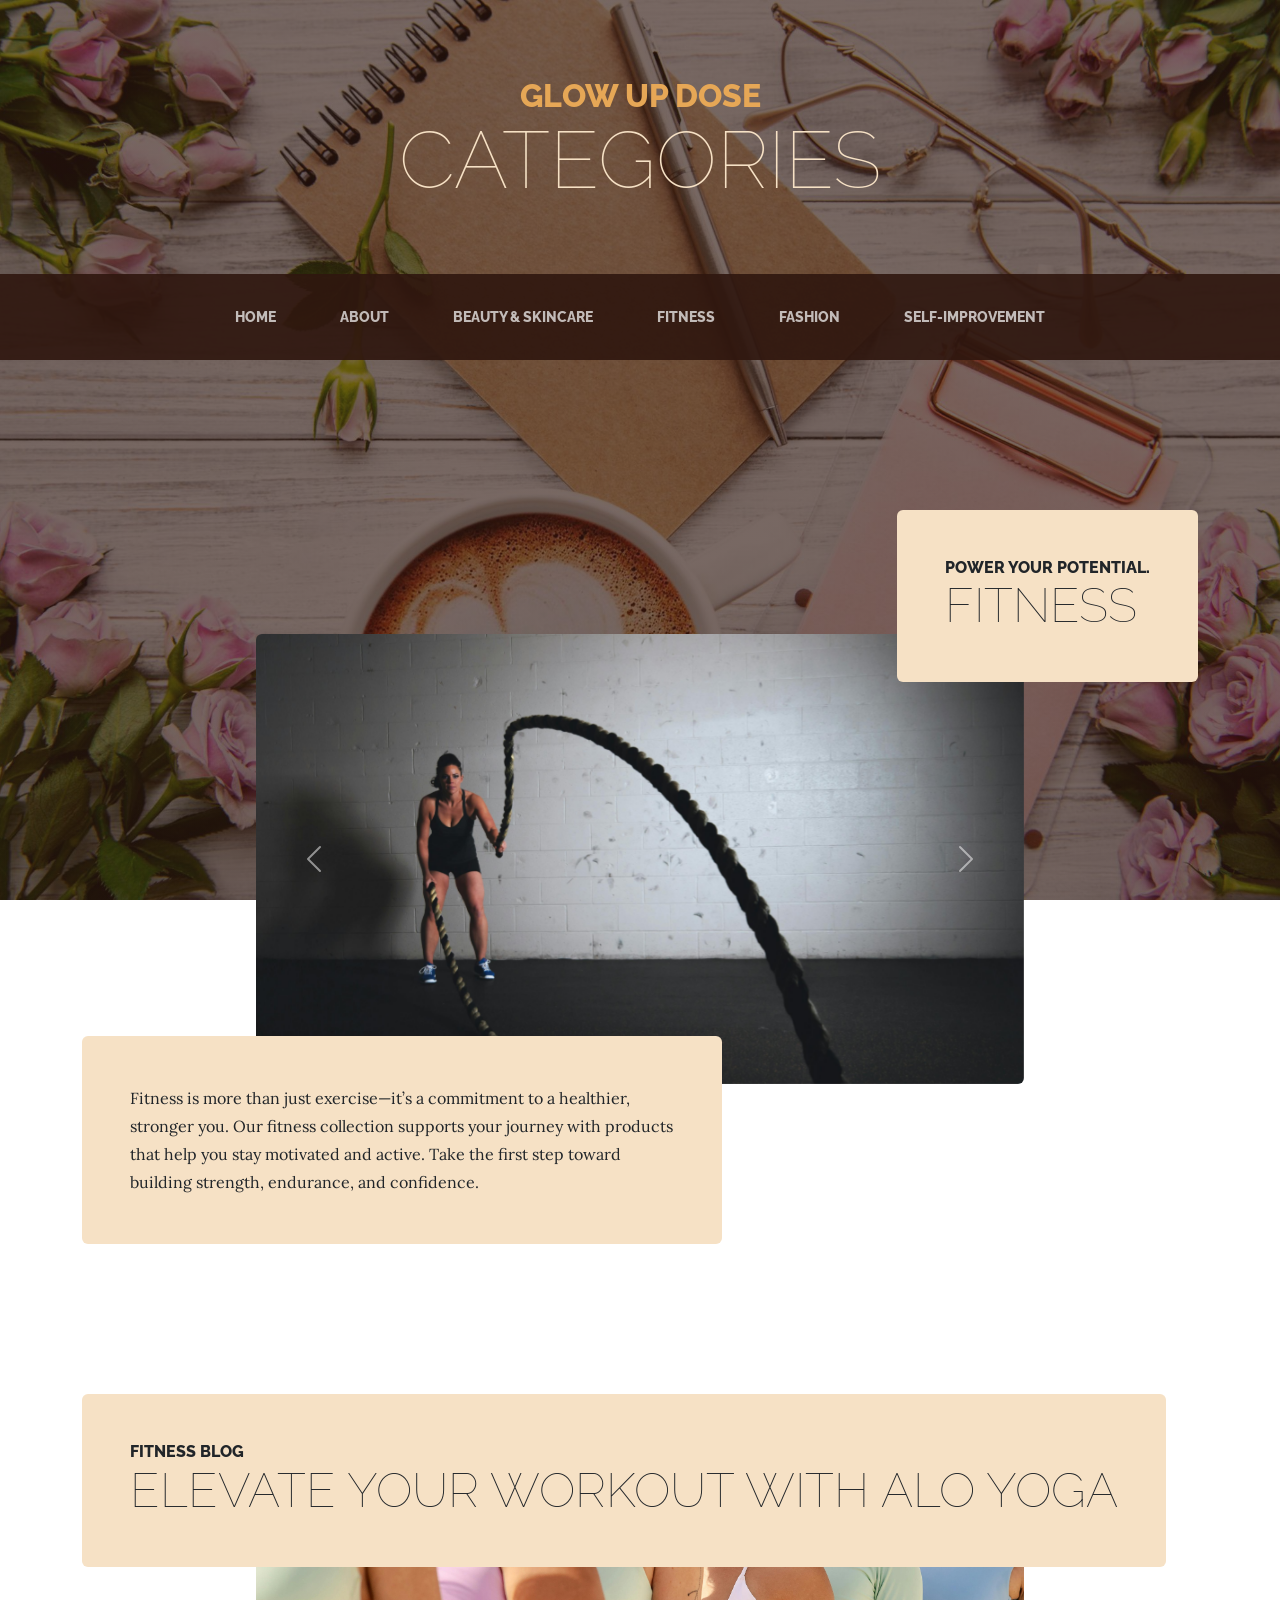
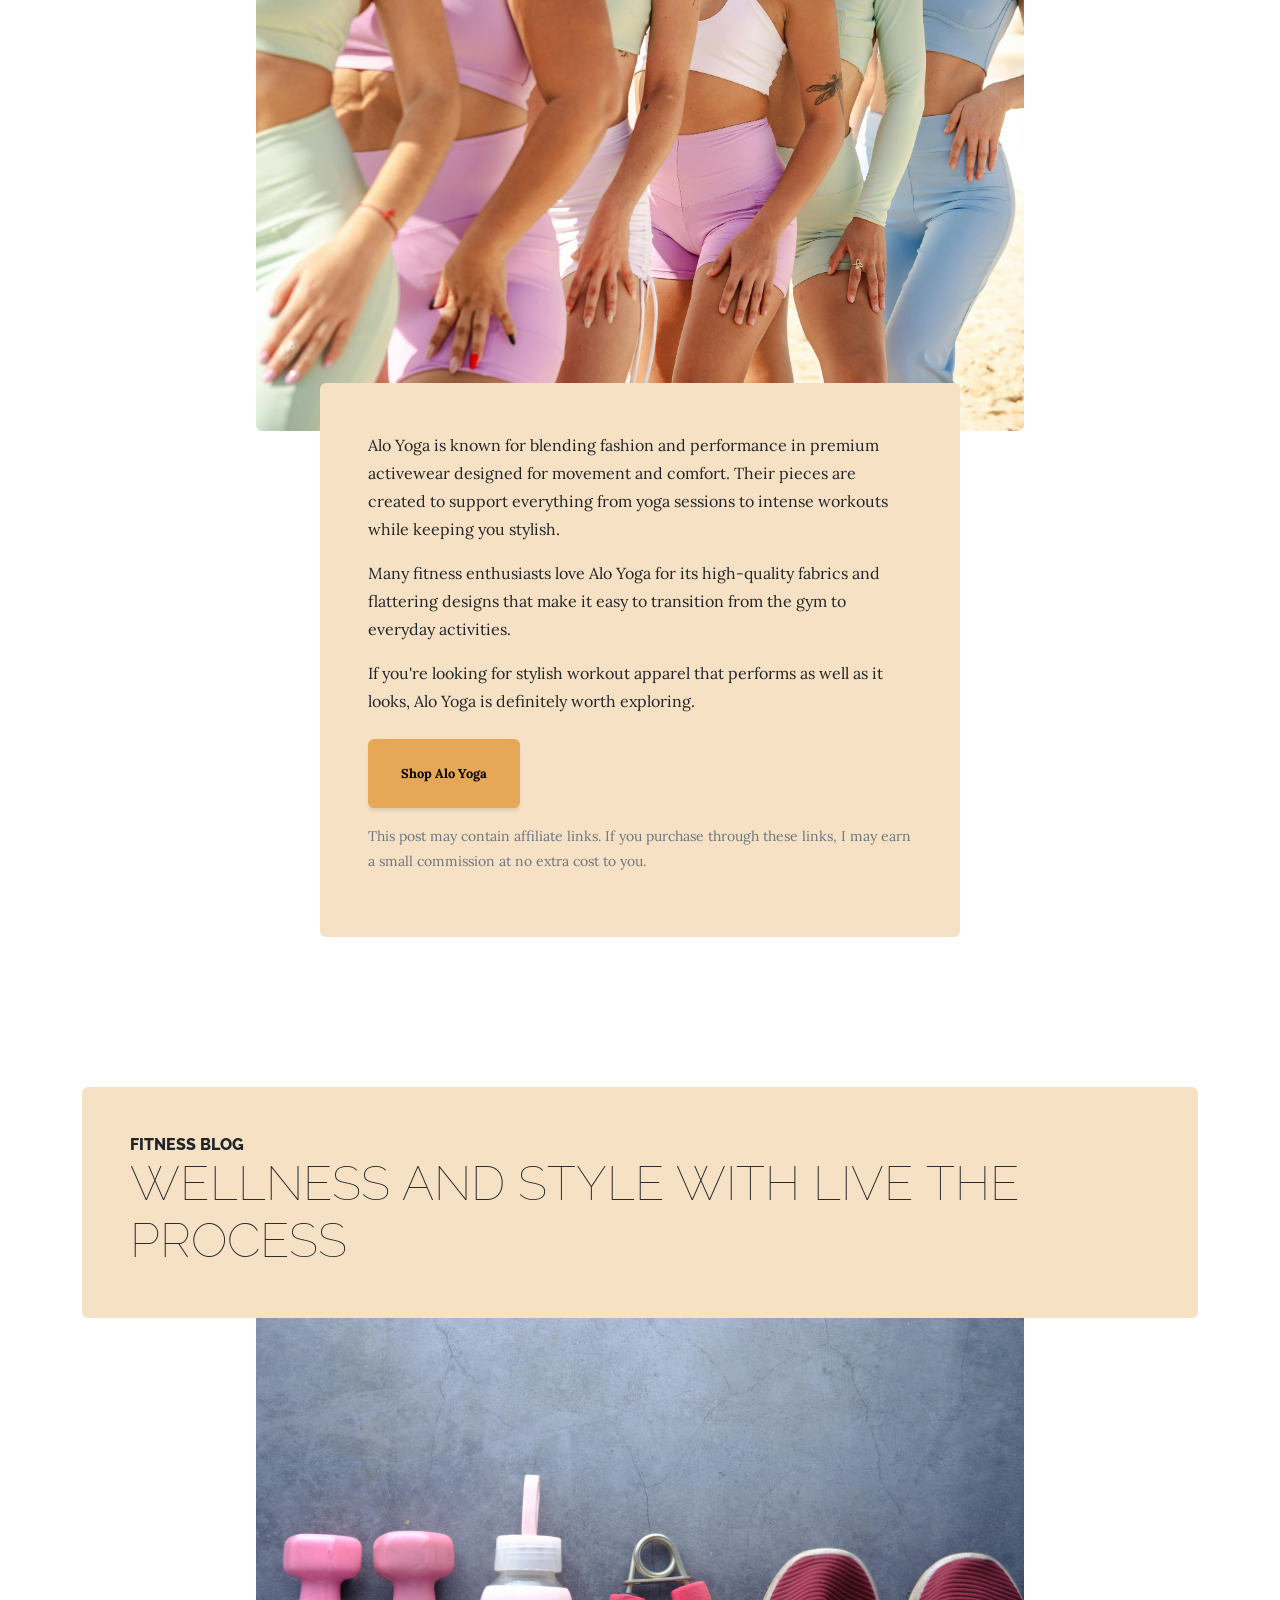
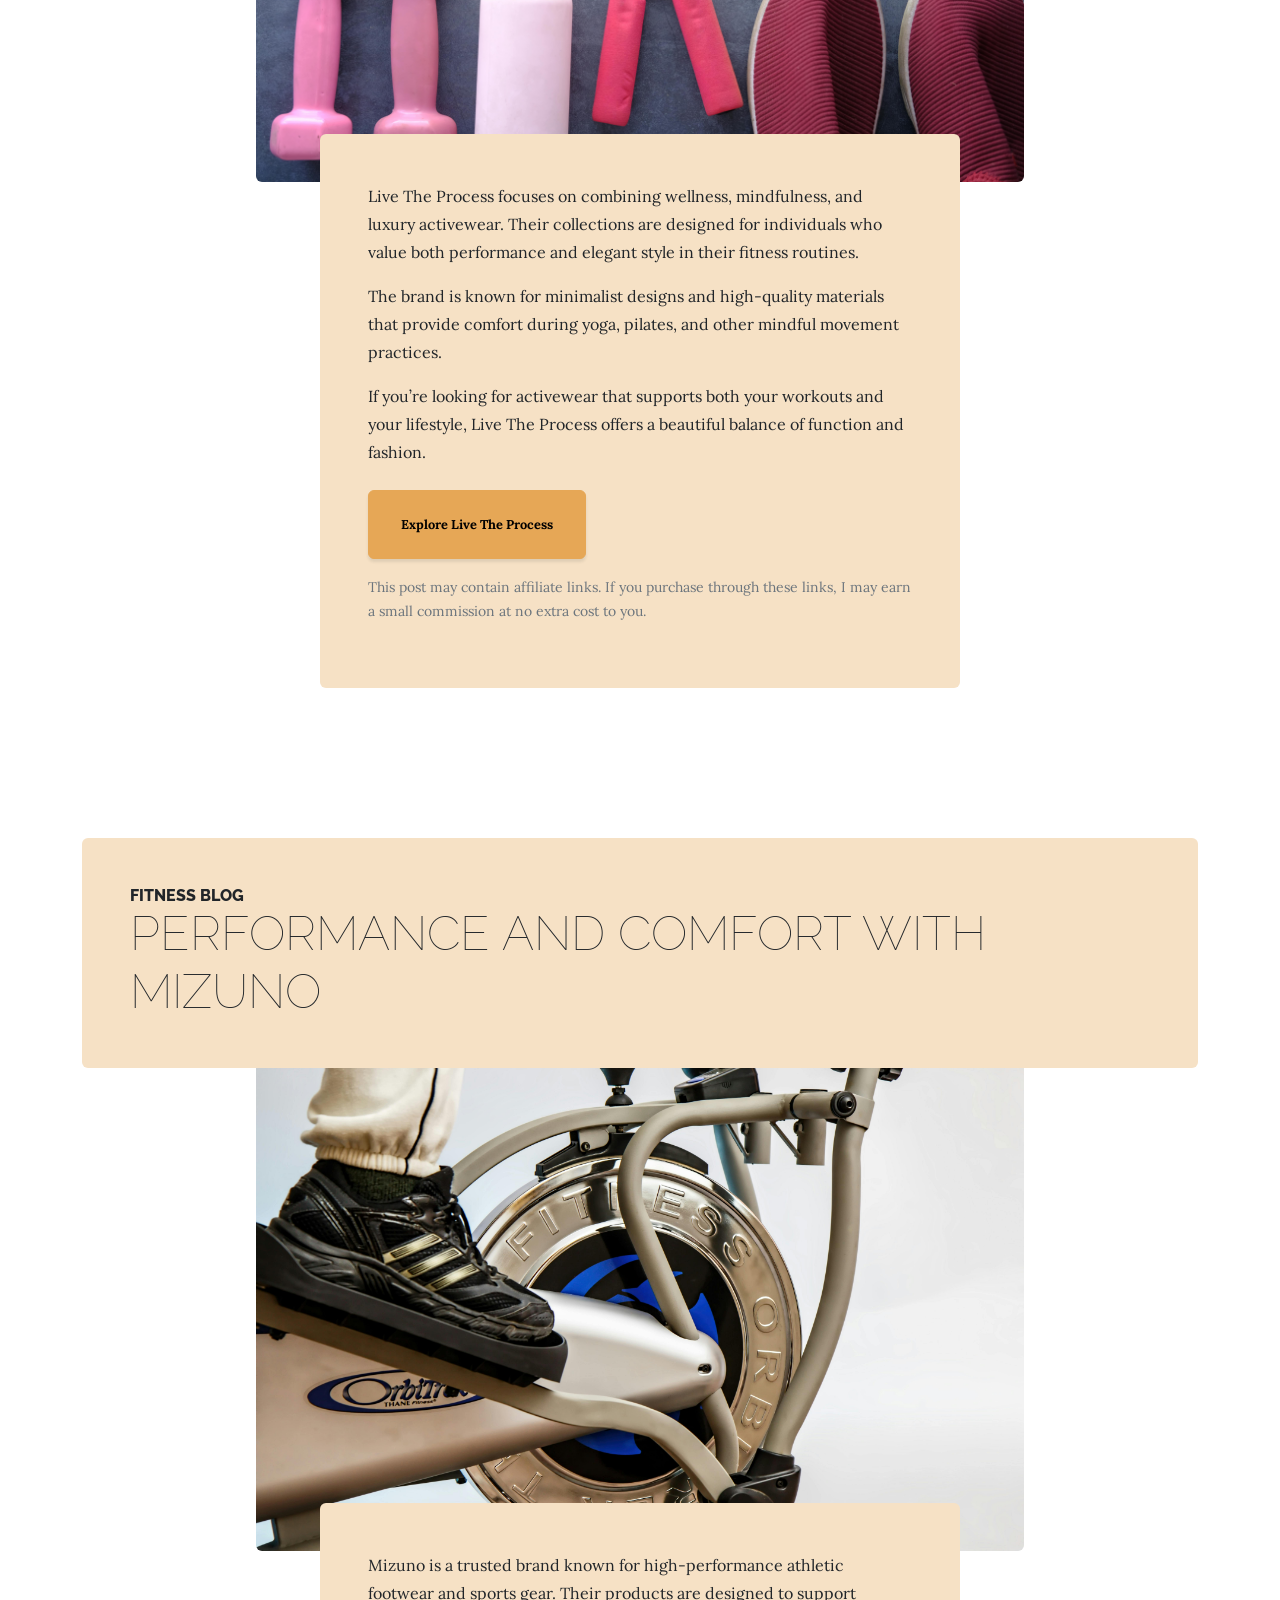
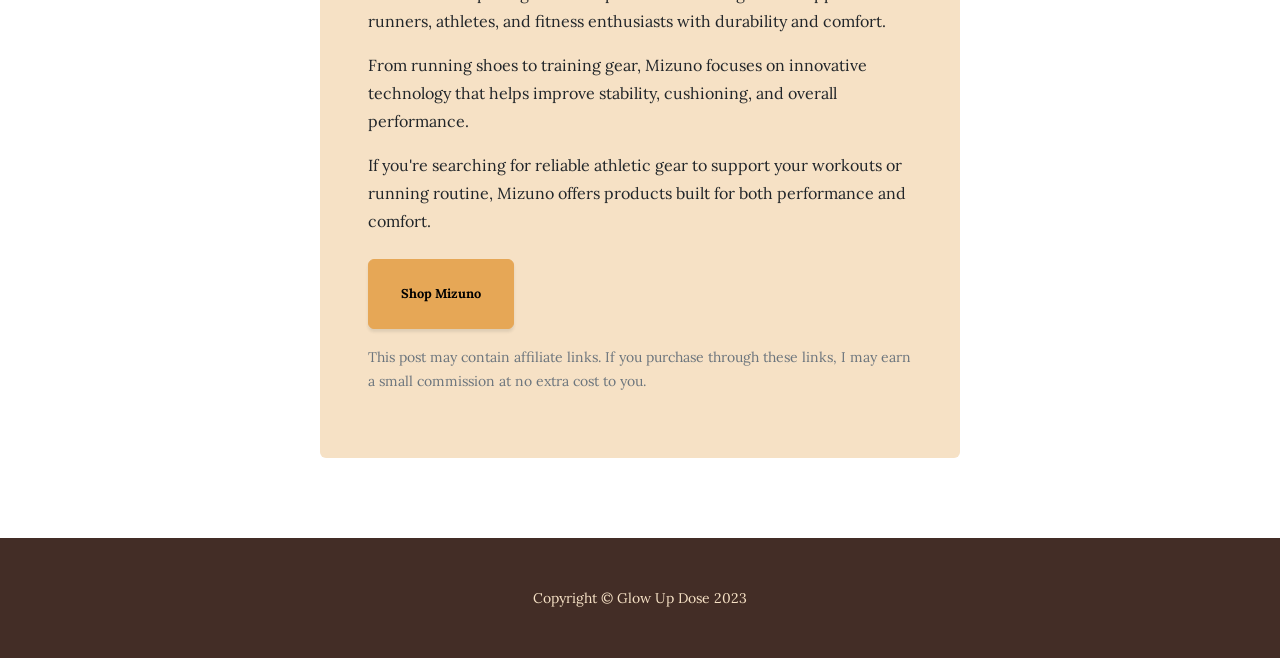
<file: fitness.html>
<!DOCTYPE html>
<html lang="en">
<head>
<meta charset="utf-8" />
<meta name="viewport" content="width=device-width, initial-scale=1, shrink-to-fit=no" />
<meta name="description" content="" />
<meta name="author" content="" />
<title>Categories</title>

<link rel="icon" type="image/x-icon" href="assets/favicon.ico" />

<!-- Google fonts -->
<link href="https://fonts.googleapis.com/css?family=Raleway:100,100i,200,200i,300,300i,400,400i,500,500i,600,600i,700,700i,800,800i,900,900i" rel="stylesheet" />
<link href="https://fonts.googleapis.com/css?family=Lora:400,400i,700,700i" rel="stylesheet" />

<!-- Bootstrap -->
<link href="https://cdn.jsdelivr.net/npm/bootstrap@5.3.2/dist/css/bootstrap.min.css" rel="stylesheet">

<link href="styles.css" rel="stylesheet" />
</head>

<body>

<header>
<h1 class="site-heading text-center text-faded d-none d-lg-block">
<span class="site-heading-upper text-primary mb-3">Glow Up Dose</span>
<span class="site-heading-lower">Categories</span>
</h1>
</header>

<!-- Navigation -->
<nav class="navbar navbar-expand-lg navbar-dark py-lg-4" id="mainNav">
<div class="container">

<a class="navbar-brand text-uppercase fw-bold d-lg-none" href="index.html">Glow Up Dose</a>

<button class="navbar-toggler" type="button" data-bs-toggle="collapse"
data-bs-target="#navbarSupportedContent">
<span class="navbar-toggler-icon"></span>
</button>

<div class="collapse navbar-collapse" id="navbarSupportedContent">
<ul class="navbar-nav mx-auto">

<li class="nav-item px-lg-4">
<a class="nav-link text-uppercase" href="index.html">Home</a>
</li>

<li class="nav-item px-lg-4">
<a class="nav-link text-uppercase" href="about.html">About</a>
</li>

<li class="nav-item px-lg-4">
<a class="nav-link text-uppercase" href="beauty.html">Beauty & Skincare</a>
</li>

<li class="nav-item px-lg-4">
<a class="nav-link text-uppercase" href="fitness.html">Fitness</a>
</li>

<li class="nav-item px-lg-4">
<a class="nav-link text-uppercase" href="fashion.html">Fashion</a>
</li>

<li class="nav-item px-lg-4">
<a class="nav-link text-uppercase" href="self.html">Self-Improvement</a>
</li>

</ul>
</div>
</div>
</nav>

<section class="page-section">
        <div class="container">
            <div class="product-item">

                <div class="product-item-title d-flex">
                    <div class="bg-faded p-5 d-flex ms-auto rounded">
                        <h2 class="section-heading mb-0">
                            <span class="section-heading-upper">Power Your Potential.</span>
                            <span class="section-heading-lower">Fitness</span>
                        </h2>
                    </div>
                </div>

                <!-- Bootstrap Carousel -->
                <div id="productCarousel2" class="carousel slide product-item-img mx-auto mb-3 mb-lg-0" data-bs-ride="carousel">

                    <!-- Indicators -->
                    <div class="carousel-indicators">
                        <button type="button" data-bs-target="#productCarousel2" data-bs-slide-to="0" class="active"></button>
                        <button type="button" data-bs-target="#productCarousel2" data-bs-slide-to="1"></button>
                        <button type="button" data-bs-target="#productCarousel2" data-bs-slide-to="2"></button>
                    </div>

                    <!-- Images -->
                    <div class="carousel-inner rounded">
                        <div class="carousel-item active">
                            <img src="products-07.jpg" class="d-block w-100 img-fluid" alt="Makeup 1">
                        </div>

                        <div class="carousel-item">
                            <img src="products-08.jpg" class="d-block w-100 img-fluid" alt="Makeup 2">
                        </div>

                        <div class="carousel-item">
                            <img src="products-09.jpg" class="d-block w-100 img-fluid" alt="Makeup 3">
                        </div>
                    </div>

                    <!-- Previous Button -->
                    <button class="carousel-control-prev" type="button" data-bs-target="#productCarousel2" data-bs-slide="prev">
                        <span class="carousel-control-prev-icon"></span>
                    </button>

                    <!-- Next Button -->
                    <button class="carousel-control-next" type="button" data-bs-target="#productCarousel2" data-bs-slide="next">
                        <span class="carousel-control-next-icon"></span>
                    </button>

                </div>

                <div class="product-item-description d-flex me-auto">
                    <div class="bg-faded p-5 rounded">
                        <p class="mb-0 dynamic-text fitness-text">
                            Fitness is more than just exercise—it’s a commitment to a healthier, stronger you. Our fitness collection supports your journey with products that help you stay motivated and active.
                            Take the first step toward building strength, endurance, and confidence.
                        </p>
                    </div>
                </div>

            </div>
        </div>
    </section>
    <!-- Fitness Blog Post 1 -->
<section class="page-section">
<div class="container">
<div class="product-item">

<div class="product-item-title d-flex">
<div class="bg-faded p-5 d-flex me-auto rounded">

<h2 class="section-heading mb-0">

<span class="section-heading-upper">
Fitness Blog
</span>

<span class="section-heading-lower">
Elevate Your Workout with Alo Yoga
</span>

</h2>

</div>
</div>

<img class="product-item-img mx-auto d-flex rounded img-fluid mb-3 mb-lg-0"
src="aloyoga.jpg"
alt="Alo Yoga activewear">

<div class="product-item-description d-flex mx-auto">
<div class="bg-faded p-5 rounded">

<p class="mb-3">
Alo Yoga is known for blending fashion and performance in premium activewear designed for movement and comfort. Their pieces are created to support everything from yoga sessions to intense workouts while keeping you stylish.
</p>

<p class="mb-3">
Many fitness enthusiasts love Alo Yoga for its high-quality fabrics and flattering designs that make it easy to transition from the gym to everyday activities.
</p>

<p class="mb-4">
If you're looking for stylish workout apparel that performs as well as it looks, Alo Yoga is definitely worth exploring.
</p>

<a class="btn btn-primary btn-xl"
href="https://mavely.app.link/aEaPugY1T1b"
target="_blank">
Shop Alo Yoga
</a>

<p class="small text-muted mt-3">
This post may contain affiliate links. If you purchase through these links, I may earn a small commission at no extra cost to you.
</p>

</div>
</div>

</div>
</div>
</section>

<!-- Fitness Blog Post 2 -->
<section class="page-section">
<div class="container">
<div class="product-item">

<div class="product-item-title d-flex">
<div class="bg-faded p-5 d-flex me-auto rounded">

<h2 class="section-heading mb-0">

<span class="section-heading-upper">
Fitness Blog
</span>

<span class="section-heading-lower">
Wellness and Style with Live The Process
</span>

</h2>

</div>
</div>

<img class="product-item-img mx-auto d-flex rounded img-fluid mb-3 mb-lg-0"
src="livetheprocess.jpg"
alt="Live The Process activewear">

<div class="product-item-description d-flex mx-auto">
<div class="bg-faded p-5 rounded">

<p class="mb-3">
Live The Process focuses on combining wellness, mindfulness, and luxury activewear. Their collections are designed for individuals who value both performance and elegant style in their fitness routines.
</p>

<p class="mb-3">
The brand is known for minimalist designs and high-quality materials that provide comfort during yoga, pilates, and other mindful movement practices.
</p>

<p class="mb-4">
If you’re looking for activewear that supports both your workouts and your lifestyle, Live The Process offers a beautiful balance of function and fashion.
</p>

<a class="btn btn-primary btn-xl"
href="https://mavely.app.link/k0Mi26U1T1b"
target="_blank">
Explore Live The Process
</a>

<p class="small text-muted mt-3">
This post may contain affiliate links. If you purchase through these links, I may earn a small commission at no extra cost to you.
</p>

</div>
</div>

</div>
</div>
</section>
<!-- Fitness Blog Post 3 -->
<section class="page-section">
<div class="container">
<div class="product-item">

<div class="product-item-title d-flex">
<div class="bg-faded p-5 d-flex me-auto rounded">

<h2 class="section-heading mb-0">

<span class="section-heading-upper">
Fitness Blog
</span>

<span class="section-heading-lower">
Performance and Comfort with Mizuno
</span>

</h2>

</div>
</div>

<img class="product-item-img mx-auto d-flex rounded img-fluid mb-3 mb-lg-0"
src="mizuno.jpg"
alt="Mizuno athletic shoes">

<div class="product-item-description d-flex mx-auto">
<div class="bg-faded p-5 rounded">

<p class="mb-3">
Mizuno is a trusted brand known for high-performance athletic footwear and sports gear. Their products are designed to support runners, athletes, and fitness enthusiasts with durability and comfort.
</p>

<p class="mb-3">
From running shoes to training gear, Mizuno focuses on innovative technology that helps improve stability, cushioning, and overall performance.
</p>

<p class="mb-4">
If you're searching for reliable athletic gear to support your workouts or running routine, Mizuno offers products built for both performance and comfort.
</p>

<a class="btn btn-primary btn-xl"
href="https://mavely.app.link/jZo6EKQ1T1b"
target="_blank">
Shop Mizuno
</a>

<p class="small text-muted mt-3">
This post may contain affiliate links. If you purchase through these links, I may earn a small commission at no extra cost to you.
</p>

</div>
</div>

</div>
</div>
</section>

<!-- Footer -->
<footer class="footer text-faded text-center py-5">

<div class="container">
<p class="m-0 small">Copyright &copy; Glow Up Dose 2023</p>
</div>

</footer>

<!-- Bootstrap JS -->
<script src="https://cdn.jsdelivr.net/npm/bootstrap@5.2.3/dist/js/bootstrap.bundle.min.js"></script>

<script src="scripts.js"></script>

</body>
</html>
</file>
